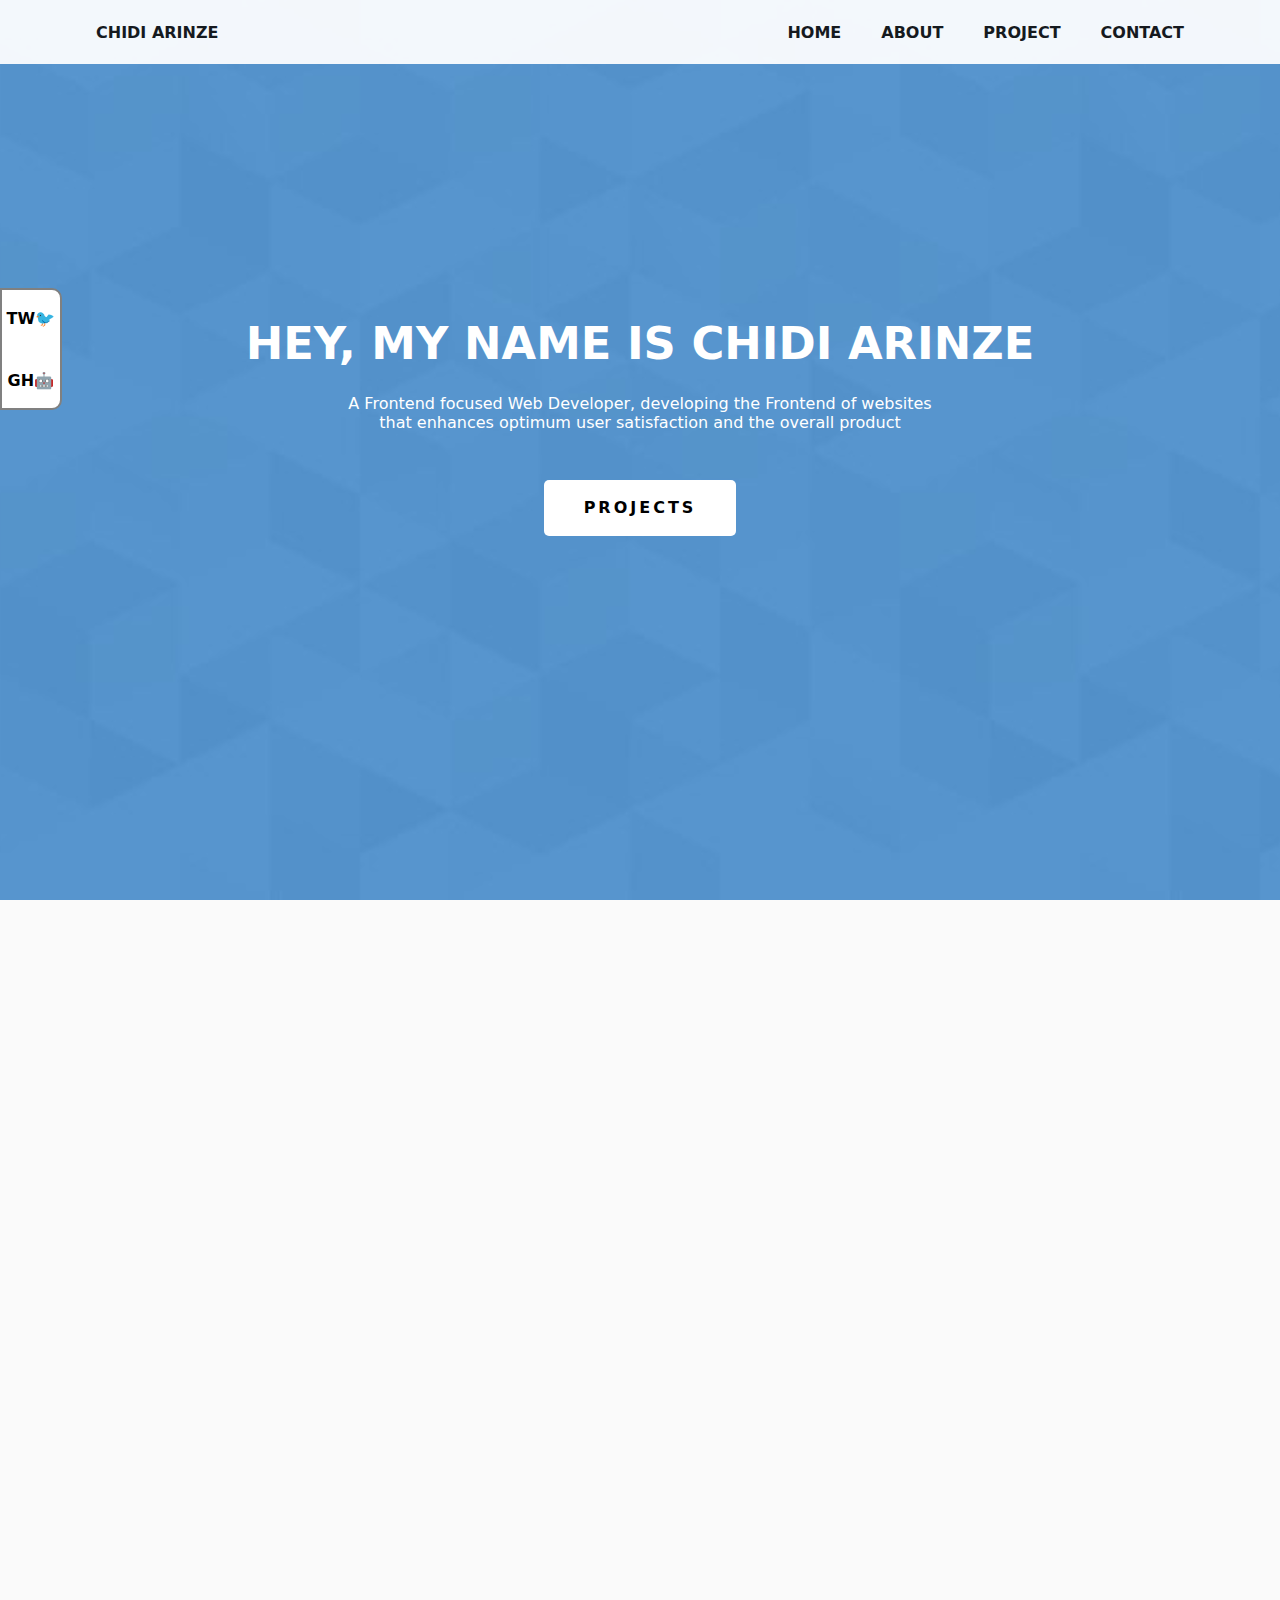
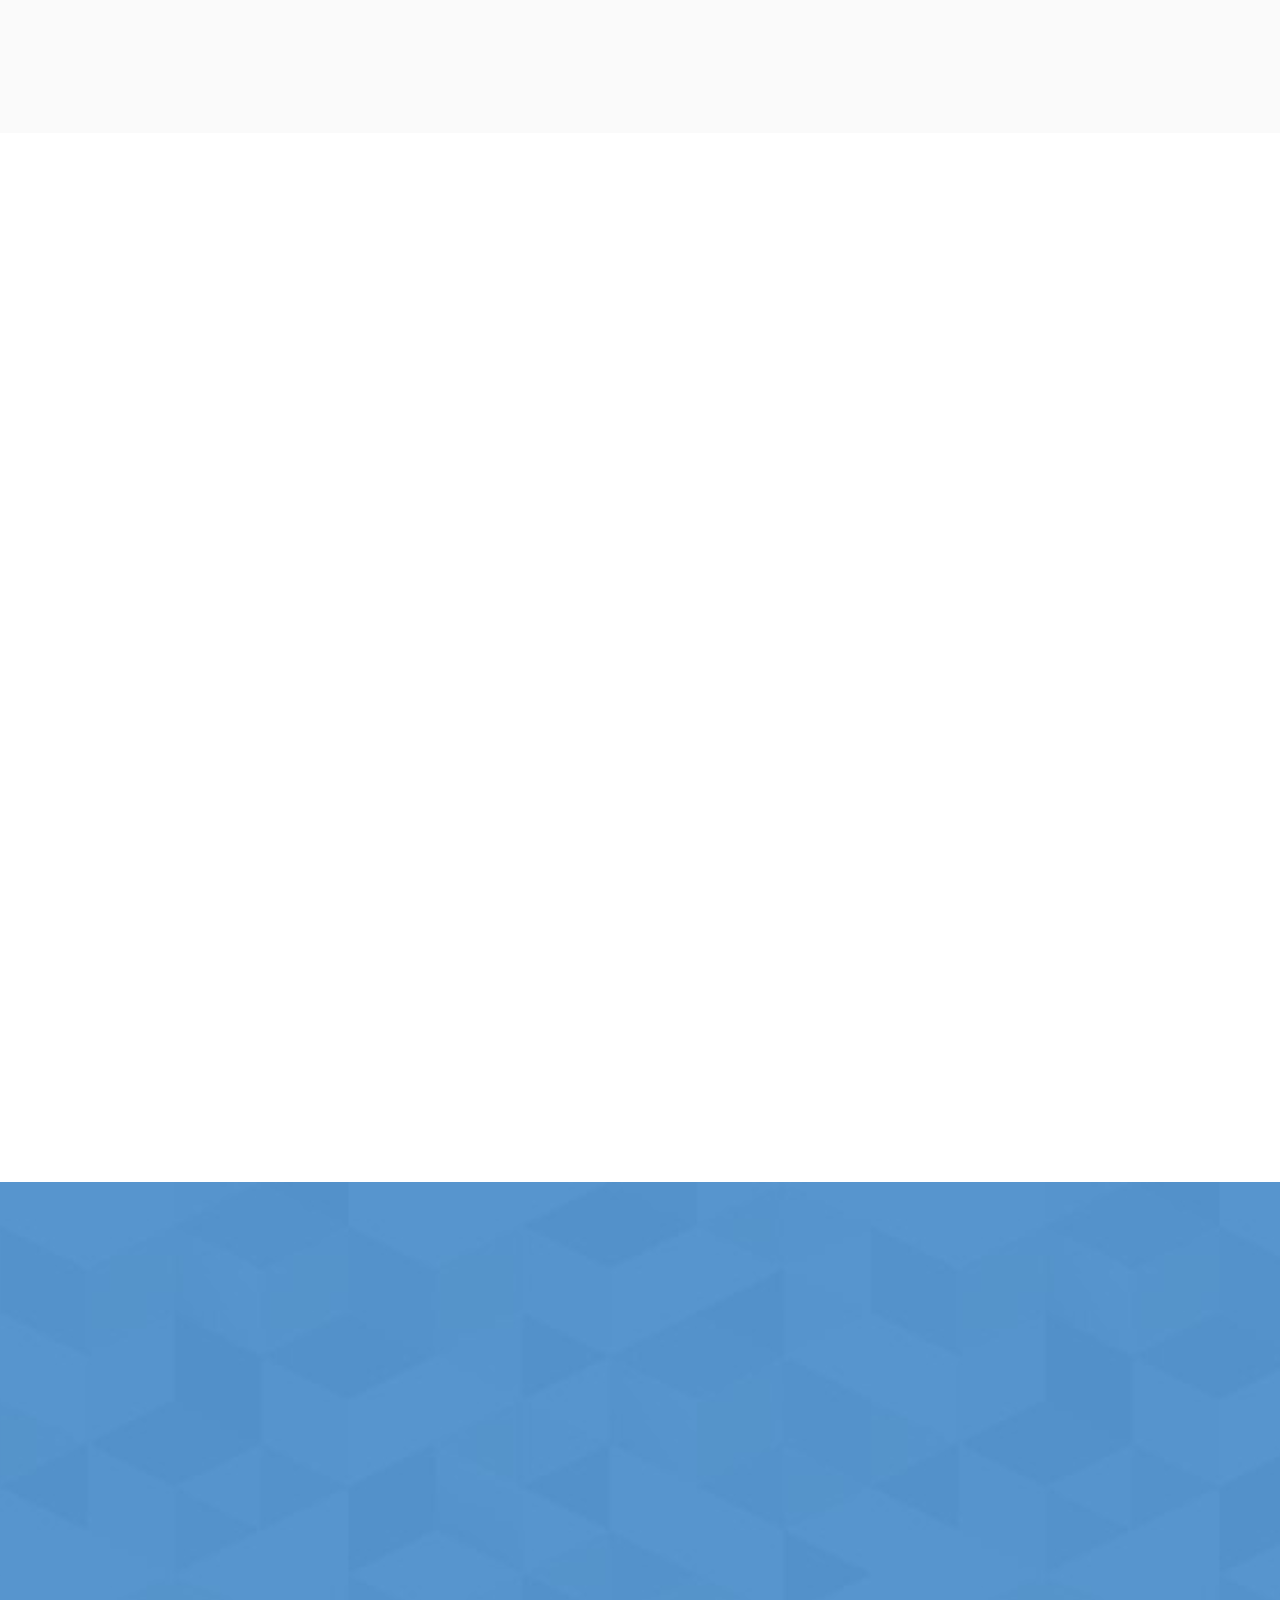
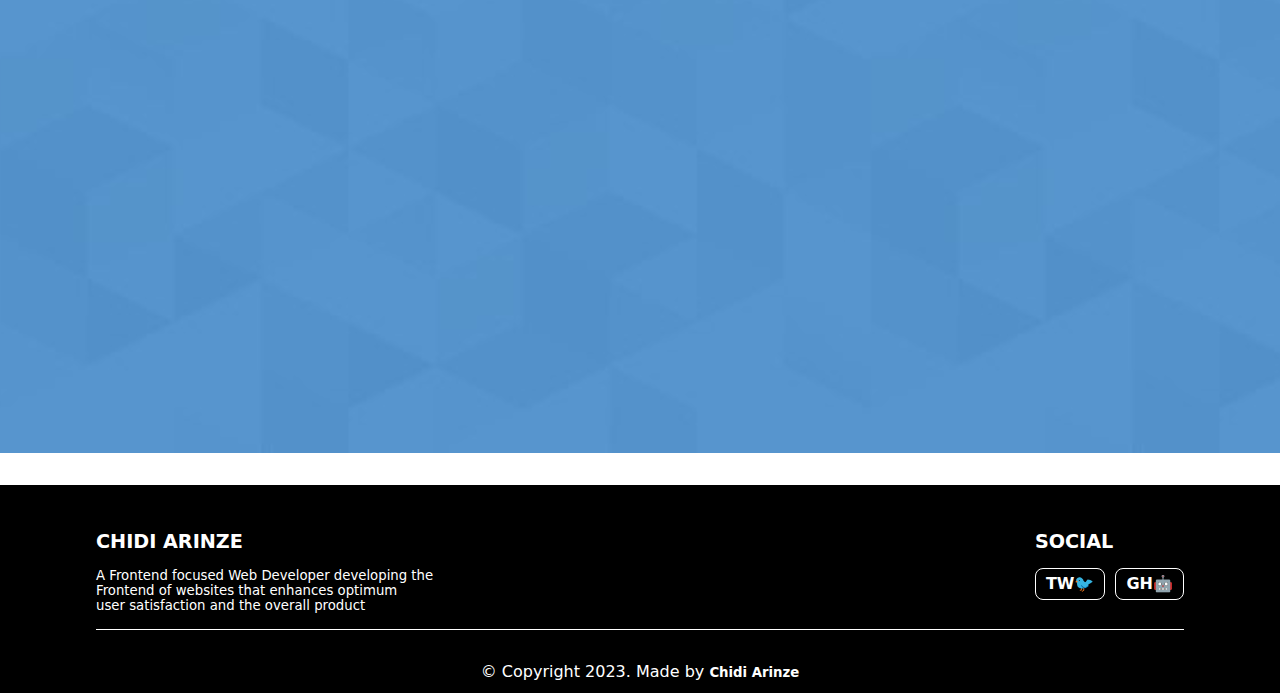
<file: Chidi Arinze/index.html>
<!DOCTYPE html>
<html lang="en">
<head>
    <meta charset="UTF-8">
    <meta http-equiv="X-UA-Compatible" content="IE=edge">
    <meta name="viewport" content="width=device-width, initial-scale=1.0">
    <title>chidi Arinze</title>
    <link rel="stylesheet" href="index.css">
    <link rel="stylesheet" href="mediumDevice.css">
    <link rel="stylesheet" href="effect.css">
</head>
<body>
    <header>
        <div class="headerContainer container">
            
                <div class="nav1">
                    <!-- <div class="header_imageWrapper"><img src="asset/InShot_20230228_123323766.jpg" alt=""></div> -->
                    <div>
                        <a href=""><h4>CHIDI ARINZE</h4></a>
                    </div>
                </div>
                <div class="nav2">
                   <a href="#home"><h4>HOME</h4></a>
                    <a href="#about"><h4>ABOUT</h4></a>
                    <a href="#project"><h4>PROJECT</h4></a>
                    <a href="#contact"><h4>CONTACT</h4></a>

                </div>
                <div class="sdNav">
                    <div></div>
                    <div></div>
                    <div></div>
                </div>
        </div>
    </header>
    <div class="nav3">
        <a class="sda" href="#home"><h4>HOME</h4></a>
         <a class="sda" href="#about"><h4>ABOUT</h4></a>
         <a class="sda" href="#project"><h4>PROJECTS</h4></a>
         <a class="sda" href="#contact"><h4>CONTACT</h4></a>
     </div>
    <section id='home' class="homeSection">
        <div class="container homeWrapper">
            <h1>HEY, MY NAME IS CHIDI ARINZE</h1>
            <h5>A Frontend focused Web Developer, developing the Frontend of websites</h5>
            <h5>that enhances optimum user satisfaction and the overall product</h5>
            <h4 style="background-color: white;color: black;" class="button">PROJECTS</h4>
        </div>           
    </section>
    <section class="socials">
         <div class="socialWrapper">
            <a href=""><i>TW🐦</i></a>
            <a href=""><i>GH🤖</i></a>
         </div>
    </section>
    <section id="about" class="aboutUs">
        <div class="sectionHeader hidden container">
            <h1  class="aboutMe">ABOUT ME</h1>
            <h3>Here you will find more information of</h3>
            <h3>me,what i do,and my current skills mostly</h3> 
            <h3>in terms of programming and tech</h3>
        </div>
        <div class="aboutArticle container">
            <div class="aboutArticle_text hidden2" >
                <h1>Get to know me!</h1>
                <h3>Hi! i'm <span>Chidi Arinze</span> a Junior<span> Frontend Web Developer </span>building the Frontend of websites
                    and web apps leading to user satisfaction and the overall<br> success of the product.
                    Check out some of my<br> work in the <span>Projects</span> section.
                    I also create content<br> relating to <span>web dev</span> so it helps others. <br>
                    I'm open to <span>Job</span> opportunities where i can<br> contribute,learn and grow,
                    If you have a good<br> opportunity that matches my skill and experience,<br> then dont 
                    hesitate to <span>contact</span> me.
                </h3>
                <h4 class="button">CONTACT</h4>
            </div>
            <div class="skills hidden3">
               <div>
                  <h1>My skills</h1>
                  <div class="skillList">
                    <h5 class="aboutBtn">HTML</h5>
                    <h5 class="aboutBtn">CSS</h5>
                    <h5 class="aboutBtn">Javascript</h5>
                    <h5 class="aboutBtn">JSON</h5>
                    <h5 class="aboutBtn">Tailwind CSS</h5>
                    <h5 class="aboutBtn">Github</h5>
                    <h5 class="aboutBtn">Responsive design</h5>
                    <h5 class="aboutBtn">React basics</h5>
                    <h5 class="aboutBtn">Git</h5>
                   </div>
               </div>
              
            </div>
        </div>
    </section>
    <section id="project" class="projectSection">
        <div class="sectionHeader hidden4 container">
            <h1 class="aboutMe">PROJECTS</h1>
            <h3>Here you will find more information of</h3>
            <h3>me,what i do,and my current skills mostly</h3> 
            <h3>in terms of programming and tech</h3>
        </div>
        <div class="portfolio container">
            <!-- <div class="portfolioWrapper hidden5">
                <div class="portfolio_imagewrapper">
                    <img src="asset/img1.png" alt="">
                </div>
                <div class="portfolio_txt">
                    <h1 class="ptitle" style="margin-bottom: 2rem;">Bay</h1>
                    <h3 style="font-weight: normal;color:gray;">This a personal landing page i created<br> for an individual
                        It shows most of their info,recent <br> wins and their socials.
                        It was created with the <br>Frontend skills i know.

                    </h3>
                    <h4 class="button">CASE STUDY</h4>
                </div>
            </div> -->
            <div class="portfolioWrapper hidden6">
                <div class="portfolio_imagewrapper">
                    <img src="asset/img2.png" alt="">
                </div>
                <div  class="portfolio_txt">
                    <h1 class="ptitle" style="margin-bottom: 2rem;">Qrim</h1>
                    <h3 style="font-weight: normal;color:gray;">This a  landing page for an organisation. <br>
                        navigation shows most of all you need <br> about them
                        it contains a contact form <br> which gets and relay information to the company
                    </h3>
                    <h4 class="button">CASE STUDY</h4>
                </div>
            </div>
            <div class="portfolioWrapper hidden7">
                <div class="portfolio_imagewrapper">
                    <img src="asset/img1.png" alt="">
                </div>
                <div  class="portfolio_txt">
                    <h1 class="ptitle" style="margin-bottom: 2rem;">Bay</h1>
                    <h3 style="font-weight: normal;color:gray;">This a personal landing page i created<br> for an individual
                        It shows most of their info,recent <br> wins and their socials.
                        It was created with the <br>Frontend skills i know.

                    </h3>
                    <h4 class="button">CASE STUDY</h4>
                </div>
            </div>
    
        </div>
    </section>
    <section id="contact" class="contactUs">
        <div  class="sectionHeader hidden8 container">
            <h1 style="color:white" class="aboutMe"> CONTACT US</h1>
            <h3 style="color:white">Feel free to Contact me by submitting the</h3>
            <h3 style="color:white">form below and i will get back to you as</h3> 
            <h3 style="color:white">soon as possible</h3>
        </div>
        <div class="formWrapper hidden9 container">
            <form action="">
                <label for="Name">Name</label><br>
                <input type="text" placeholder="Enter Your Name"><br><br>
                <label for="email">Email</label><br>
                <input type="email" placeholder="Enter Your Email"><br><br>
                <label  for="message">Message</label><br>
                <textarea  name="textarea" id="" cols="60" rows="10"></textarea><br>
                <button class="button button2" type="submit">SUBMIT</button>
            </form>
        </div>
    </section>
    <footer>
        <div class="footerWrapper container">
            <div>
                <h1>CHIDI ARINZE</h1>
                <h5>A Frontend focused Web Developer developing the <br> Frontend of websites
                that enhances optimum <br> user satisfaction and the overall product</h5>
            </div>
            <div>
                <h1>SOCIAL</h1>
                <div class="socialIcon">
                   <a href=""><i>TW🐦</i></a> 
                   <a href=""><i>GH🤖</i></a> 
                </div>
            </div>
        </div>
        <div class="copyright">
            <span>&copy Copyright 2023.</span> <span>Made by <a href=""><h5>Chidi Arinze</h5></a></span>
        </div>
    </footer>
    
</body>
<script src="observe1.js"></script>
</html>
</file>
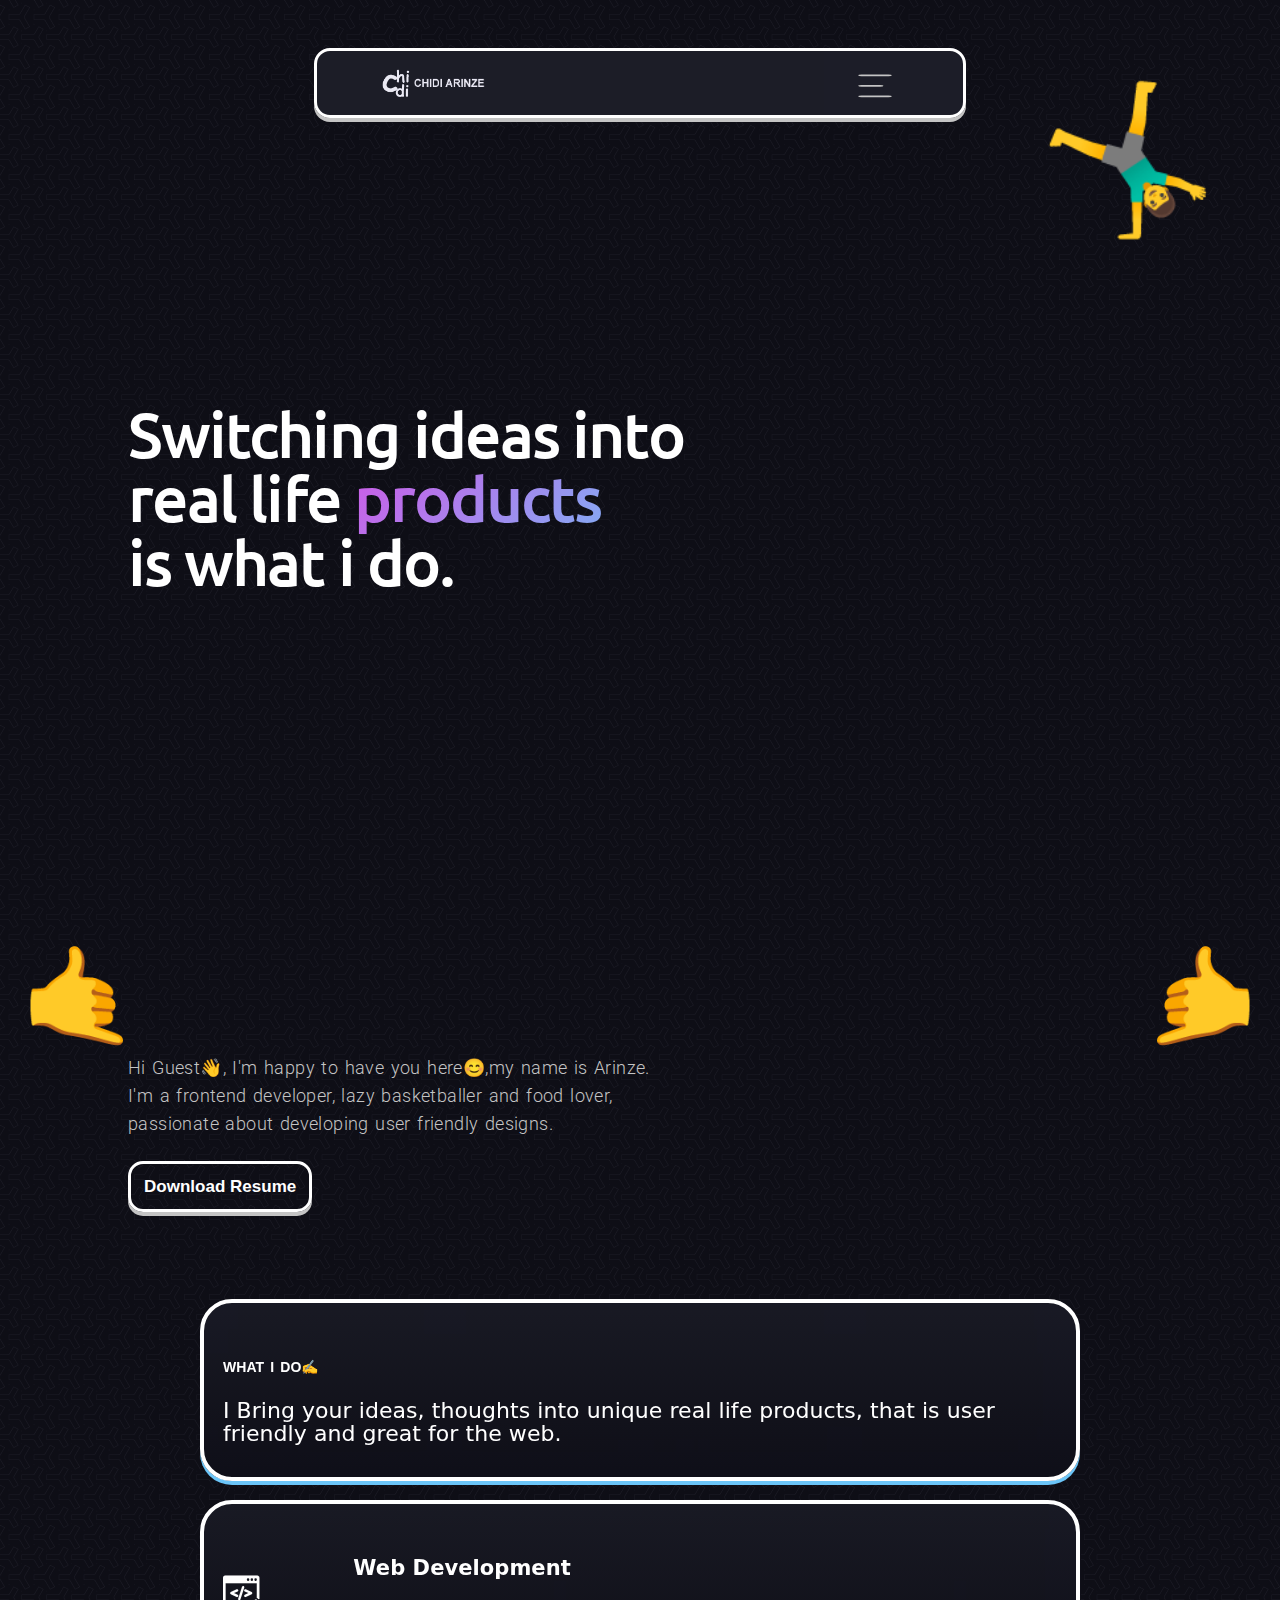
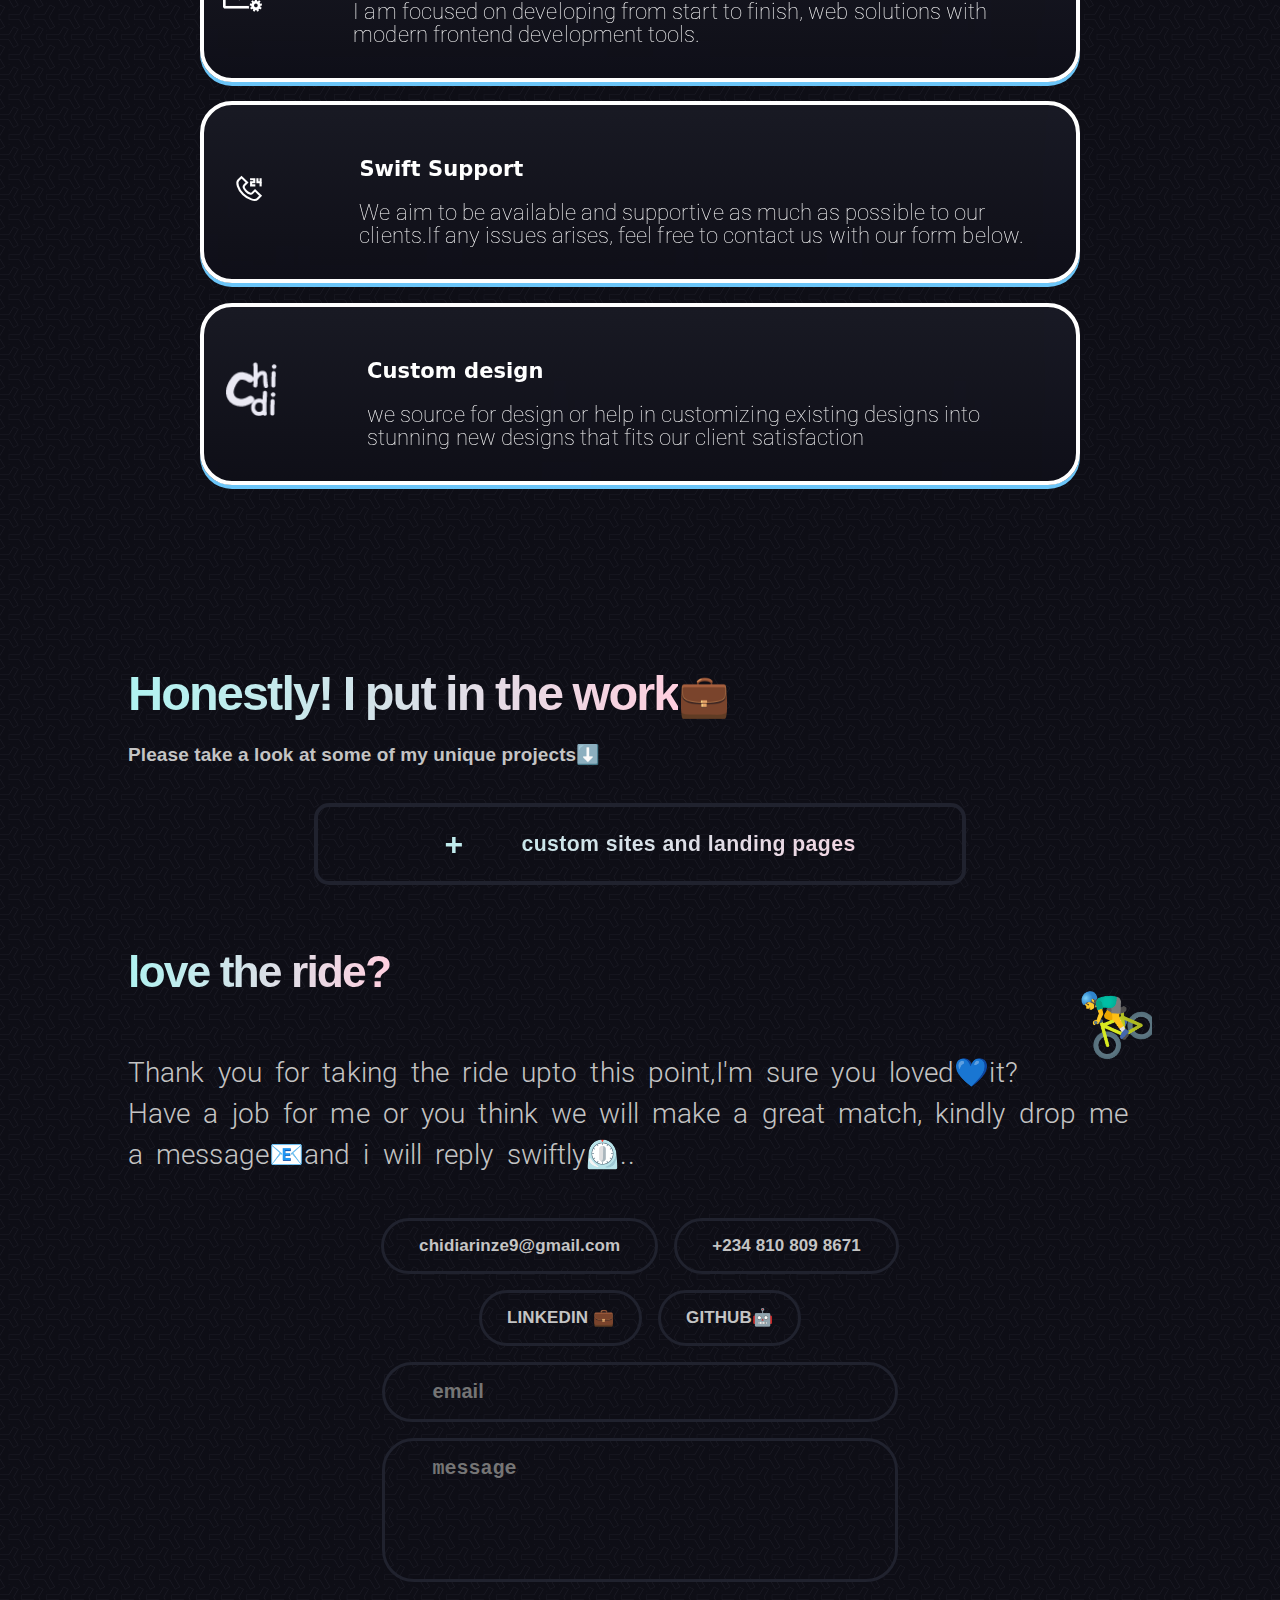
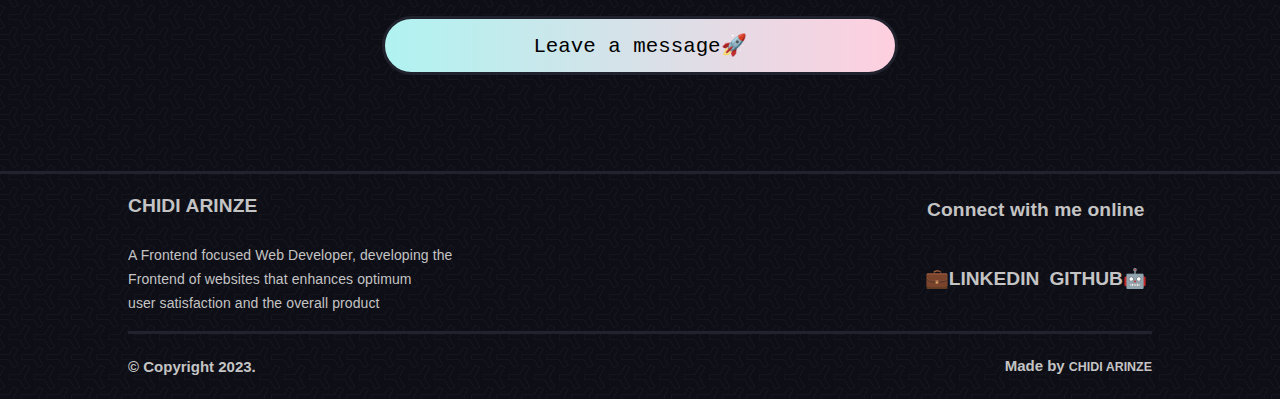
<file: chidi arinze2/index.html>
<!DOCTYPE html>
<html lang="en">
<head>
    <meta charset="UTF-8">
    <meta http-equiv="X-UA-Compatible" content="IE=edge">
    <meta name="viewport" content="width=device-width, initial-scale=1.0">
    <title>Chidi Arinze 🚀- Frontend developer </title>
    <link rel="stylesheet" href="index.css">
    <link rel="shortcut icon" href="/asset/logo4.png" type="image/x-icon">
</head>
<body class="body" lightMode = "true">
    <div class="bodyWrapper">
        <header>
            <div class="hero_header flex_r">
                <div class="flex_r imagewrapper_h">
                    <img class="img_header" src="logo3.png" alt="">
                    <span style="display: flex;"><img class="img_header2" src="logo2.png" alt="">
                    </span>
                </div>
              
                <div isClicked="false" style="object-fit: cover;" class=" hamburger">
                    <button aria-expanded="false" style="width:3rem; height:''; border:none; padding:3px ;margin-top:0; height:2.8rem; background: transparent; border-radius: 10px; outline: transparent;" class="bHamburger" >
                        <svg fill="white" viewBox="0 0 100 100">
                            <rect class="rect rect1" width="80" x="10" height="4" y="25" rx="8">
                            </rect>
                            <rect  class="rect rect2" width="60" x="10" height="4" y="50" rx="8">
                            </rect>
                            <rect  class="rect rect3" width="80" x="10" height="4" y="75" rx="8">
                            </rect>
                        </svg>
                    </button>
                </div>
            </div>
        </header>
        <section data-visible ="false" class="flex_c smallNav">
            <div class="container smallNav_container">
               
                <!-- ============================ small nav ========== -->
                <div class="smallNav__txt flex_r">
                    <div >
                        <h1>CHIDI ARINZE</h1>
                        <h5>A Frontend focused Web Developer developing the <br> Frontend of websites
                        that enhances optimum <br> user satisfaction and the overall product</h5>
                    </div>
                    <div style='align-items:flex-start' class="sd_socialwrap flex_c">
                        <h1>Connect with me online 🖱️</h1>
                        <div class="socialIcon" style='width:auto;' flex_r>
    
                            <a href="https://www.linkedin.com/in/chidi-arinze-b6a6131aa/" target="_blank"><span>LI 💼</span></a>
                        <a  href="https://github.com/Akpi1/" target="_blank"><span>GH 🤖</span></a>  
                        </div>
                    </div>
                </div>
                <div class="featuredProjects flex_r">
                    <div class="featuredP_ container flex_c">
                        <h4>
                            FEATURED PROJECTS
                        </h4>
                        <div class="flex_r smallimage_wrapper">
                            <div class="featuredCard">
                                <img src="asset/mrBayoAvi.jpg" alt="mrBayoAvi" srcset="">
                                <a href="https://mrbayo1.netlify.app" target="_blank"><h5 class="featuredHover">Mr Bayo</h5></a>
                            </div>
                            <div class="featuredCard">
                                <img src="asset/portfolioAvi.jpg" alt="portfolioAvi">
                                <a href="https://chidi-version1.vercel.app/" target="_blank"><h5 class="featuredHover">Portfolio website</h5></a>
                            </div>
                            <div class="featuredCard">
                                <img src="asset/startupAvi.jpg" alt="startupAvi">
                                <a href="https://qrim-startup.vercel.app/" target="_blank"><h5 class="featuredHover">Qrim startup</h5></a>
                            </div>
                        </div>
                    </div
                    >
                </div>
            </div>
        </section>
    
    
    
    
    <!-- =============================================================================     -->
        <section id="home" class="flex_c background1 homeSection">
            <div class="flex_c container homesection_wrapper">
                <div class="homeSection_span">
                    <span>Switching ideas into</span> <br><span> 
                         real life</span> <span class="products"> products </span><br>
                      <span>is what i do.</span>
                </div>
            </div>
            <div class="flipping_man">🤸‍♂️ </div>
          
            
    
        </section>
        <section style="padding-top:4rem" id="#about" class="aboutMe flex_c">
            <div class="flex_r project_social">
                <div class="flipping_hand">
                    🤙  
                </div>
                
                <div class=" social_p flex_r">
                    🤙
                </div>
          </div>
          <div class="container hidden1 project_txt1">
            <p >
                Hi Guest👋, I'm happy to have you here😊,my name is Arinze. <br>
                I'm a frontend developer, lazy basketballer and food lover, <br>
                passionate about developing user friendly designs. 
            </p>
            <a class='cv' href="asset/Chidi Arinze cv.pdf" download>Download Resume</a>
          </div>
          <div class="skillSet  flex_c">
               <div class="container  flex_c">
                    <div class="skillIntro hidden1  flex_c">
                        <h5>WHAT I DO✍️</h5>
                        <p>
                        I Bring your ideas, thoughts into unique real life products, that is user friendly
                        and great for the web.
                        </p>
                    </div>
                    <div class="skillWrapper  hidden1 flex_r">
                        <div style='width:6rem;' class="skillImg"><img style='width:86%;' src="asset/web-development-svgrepo-com.svg" alt=""></div>
                        <div class="skillWrapper_Txt flex_c">
                            <h2>Web Development</h2>
                            <div class="skillTxt">
                                <h5>I am focused on developing from start to finish, web solutions
                                    with modern frontend development tools.
                                </h5>
                            </div>
                        </div>
                    </div>
                    <div class="skillWrapper  hidden1 flex_r">
                        <div class="skillImg"><img src="asset/customer-service-svgrepo-com (2).svg" alt=""></div>
                        <div class="skillWrapper_Txt flex_c">
                            <h2>Swift Support</h2>
                            <div class="skillTxt">
                                <h5>We aim to be available and supportive as much as possible to
                                    our clients.If any issues arises, feel free to contact us with our form 
                                    below.
                                </h5>
                            </div>
                        </div>
                    </div>
                    
                    <div class="skillWrapper  hidden1  flex_r">
                        <div class="skillImg"><img src="logo3.png" alt=""></div>
                        <div class="skillWrapper_Txt flex_c">
                            <h2>Custom design</h2>
                            <div class="skillTxt">
                                <h5>we source for design or help in customizing existing designs into stunning 
                                    new designs that fits our client satisfaction
                                </h5>
                            </div>
                        </div>
                    </div>
               </div>
    
          </div>
        </section>
        <section id="projects"  class="flex_c projectIntro">
    
          <div  class="container hidden1 flex_c project_txt3">
            <span><h3>Honestly! I put in the work  </h3>💼</span>
            <h5>Please take a look at some of my unique projects⬇️</h5>
          </div>
          <div style="width:100vw" class="flex_c">
                <div class="flex_r toggleProject">
                    <span class="plus">+</span>
                    <span class="minus">-</span>
                    <h5>custom sites and landing pages</h5>
                </div>
                <!-- <h5 class="container toggleProject"><span class="plus">+</span> <span  class='minus'>-</span> Landing and custom pages</h5> -->
    
                <div class="landing_customWrapper" style="width:100vw">
                    <div class="project_card    flex_r">
                        <div class="project_cardLeft">
                            <h4>VANILLA JS, CSS, HTML, FORMSPREE</h4>
                        </div>
                        <div class="project_cardMiddle middle1">
                            <img loading="lazy" src="asset/mrBayoAvi.jpg" alt="bayo" srcset="">
                            <h5 class="middleHover">Mr Bayo</h5>
                        </div>
                        <div class="project_cardRight flex_c">
                            <h2>Mr Bayo</h2>
                            <div class="project_link">
                                <a href="https://mrbayo1.netlify.app" target="_blank">LIVE DEMO</a>
                            </div>
                            <div class="sociaWrapper socials flex_r">
                               <div class="socialWrapper">
                                <span>CASE STUDY</span>
                               </div>
                            </div>
                        </div>
                  </div>
                  <div class="project_card hidden1  flex_r">
                    <div class="project_cardLeft">
                        <h4>VANILLA JS, CSS, HTML, FORMSPREE</h4>
                    </div>
                    <div class="project_cardMiddle m2">
                        <img  loading="lazy" src="asset/startupAvi.jpg" alt="bayo" srcset="">
                        <h5 class="middleHover">Qrim startup</h5>
                    </div>
                    <div class="project_cardRight flex_c">
                        <h2>Qrim startup</h2>
                        <div class="project_link">
                            <a href="https://qrim-startup.vercel.app/" target="_blank">LIVE DEMO</a>
                        </div>
                        <div class="socials flex_r">
                            <div class="socialWrapper">
                                <a href="/startup_casetudy.html" target="_blank"><span>CASE STUDY</span></a>
                               </div>
                        </div>
                    </div>
                    
                 </div>
                 <div class="project_card hidden1  flex_r">
                    <div class="project_cardLeft">
                        <h4>VANILLA JS, CSS, HTML, FORMSPREE</h4>
                    </div>
                    <div class="project_cardMiddle m3">
                        <img  loading="lazy" src="asset/portfolioAvi.jpg" alt="bayo" srcset="">
                        <h5 class="middleHover">Portfolio website</h5>
                    </div>
                    <div class="project_cardRight flex_c">
                        <h2>Portfolio website</h2>
                        <div class="project_link">
                            <a href="https://chidi-version1.vercel.app/" target="_blank">LIVE DEMO</a>
                        </div>
                        <div class="socials flex_r">
                            <div class="socialWrapper">
                                <span>CASE STUDY</span>
                               </div>
                        </div>
                    </div>
                 </div>  
        
              </div>
                </div>
                
        </section>
       
        <section id="contact"  class="flex_c">
            <div style="align-items:flex-start" class="container flex_c">
                <div class="contactParagraph ">
                    <span><h3>love the ride?</h3></span>
                    <p>Thank you for taking the ride upto this point,I'm sure you loved💙it? <br>
                        Have a job for me or  you think we will make
                         a great match, kindly drop me a message📧and i will reply swiftly⏲️..
                        
                    </p>
                    <div class="traffic">🚴‍♂️</div>
                </div>
                <div class="contactDetails flex_c">
                    <div class="flex_r contactTop">
                      <span>chidiarinze9@gmail.com</span> 
                      <span>+234 810 809 8671</span>
                    </div>
                    <div class="contactIcon flex_r">
                        <a href="https://www.linkedin.com/in/chidi-arinze-b6a6131aa/" target="_blank"><span>LINKEDIN 💼</span></a>
                        <a href="https://github.com/Akpi1/" target="_blank"><span>GITHUB🤖</span></a>
                    </div>
                    
                    
                </div>
                
                <form class="flex_c" action="https://formspree.io/f/xqkolqkp" method="POST">
                    <div class="flex_c" >
                        <input class="input" placeholder="email" type="email" name="" id="">
                        <textarea name="messsage" placeholder="message" class="textarea input" cols="30" rows="20"></textarea>
                    </div>
                    <div class="button_wrap flex_c">
                        <button type="submit">Leave a message🚀</button>
                    </div>
                </form>
            </div>
        
        </section>
        <footer class="flex_c">
            <div class="footerWrapper flex_r container">
                <div >
                    <h1>CHIDI ARINZE</h1>
                    <h5>A Frontend focused Web Developer, developing the <br> Frontend of websites
                    that enhances optimum <br> user satisfaction and the overall product</h5>
                </div>
                <div style='align-items:center' class="connect flex_c">
                    <h1>Connect with me online</h1>
                    <div class="socialIcon flex_r">
                        <a href="https://www.linkedin.com/in/chidi-arinze-b6a6131aa/" target="_blank"><span>💼LINKEDIN</span></a>
                        <a href="https://github.com/Akpi1/" target="_blank"><span>GITHUB🤖</span></a>  
                    </div>
                </div>
            </div>
            <div class="copyright container flex_r">
                <span>&copy Copyright 2023.</span> 
                <span>Made by <a href=""><h5>CHIDI ARINZE</h5></a></span>
            </div>
        </footer>
    </div>
    <script type="text/javascript" src="index.js"></script>
</body>
</html>
</file>
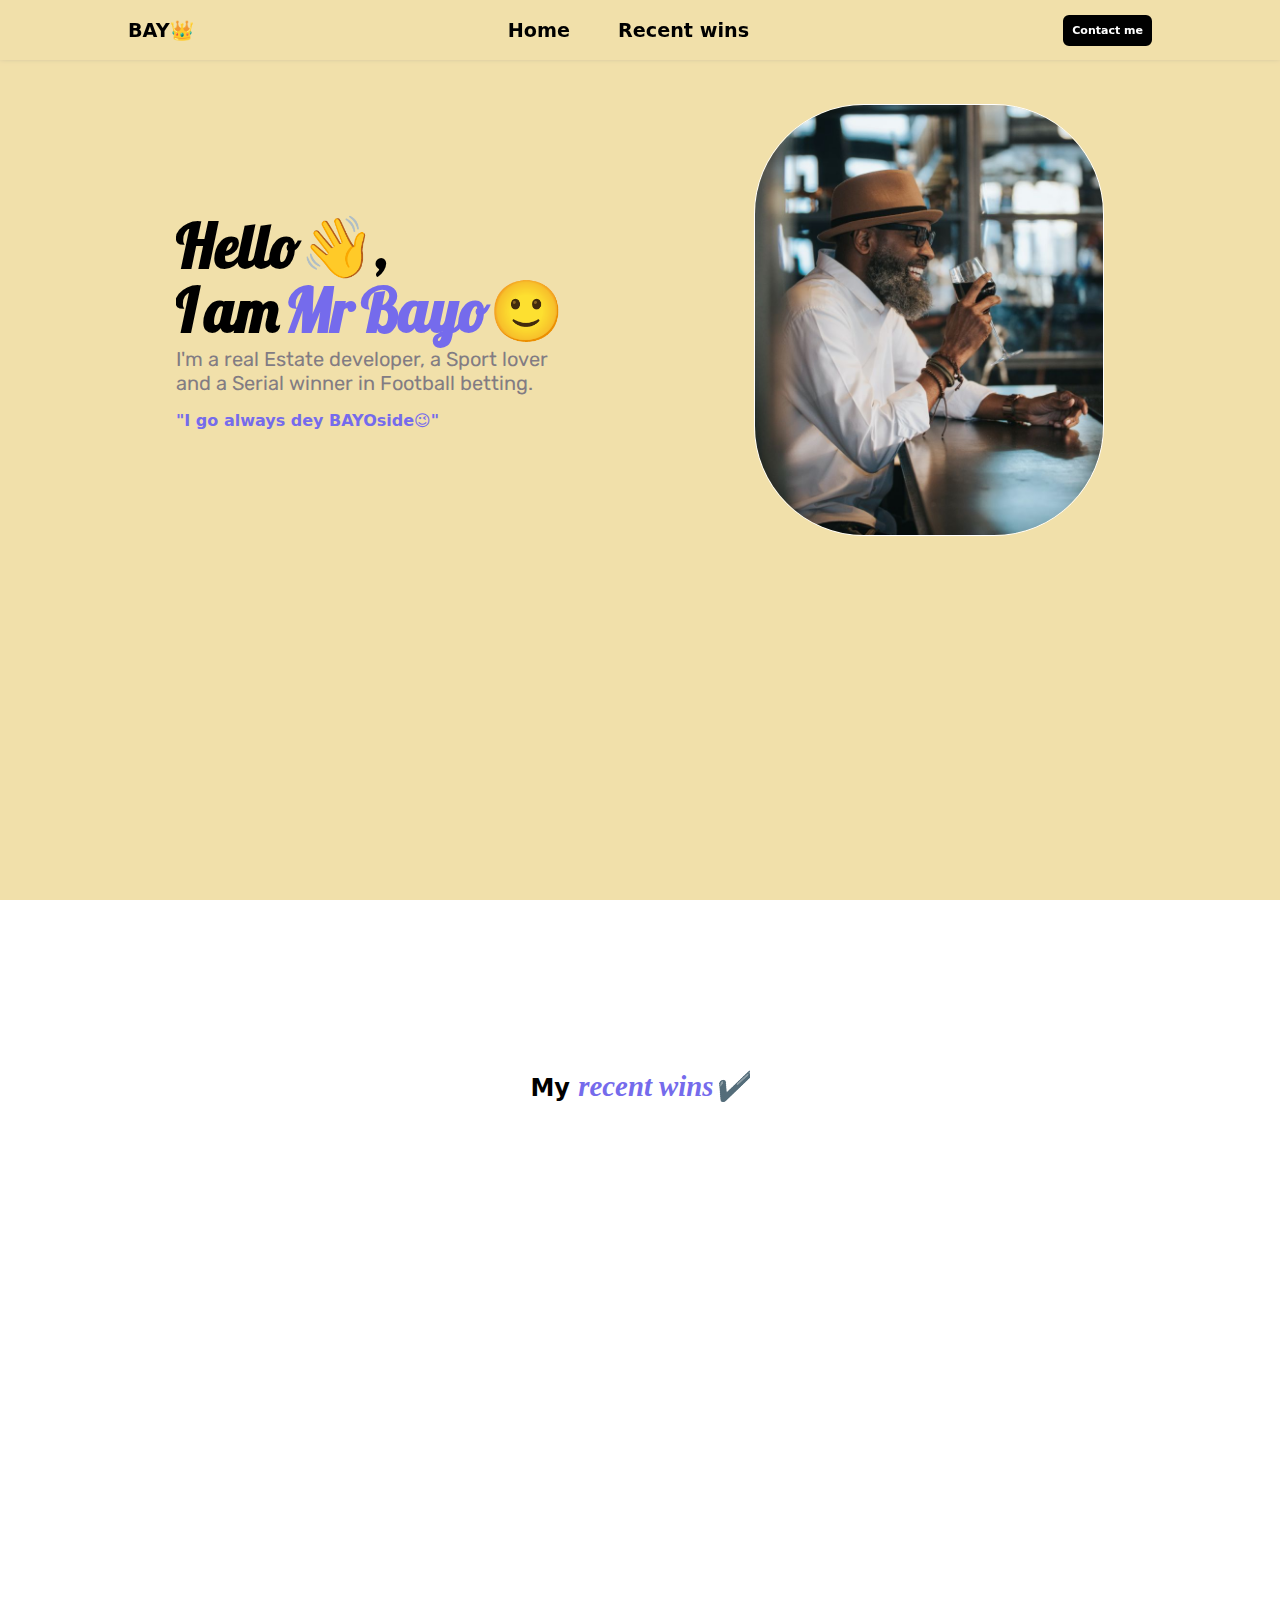
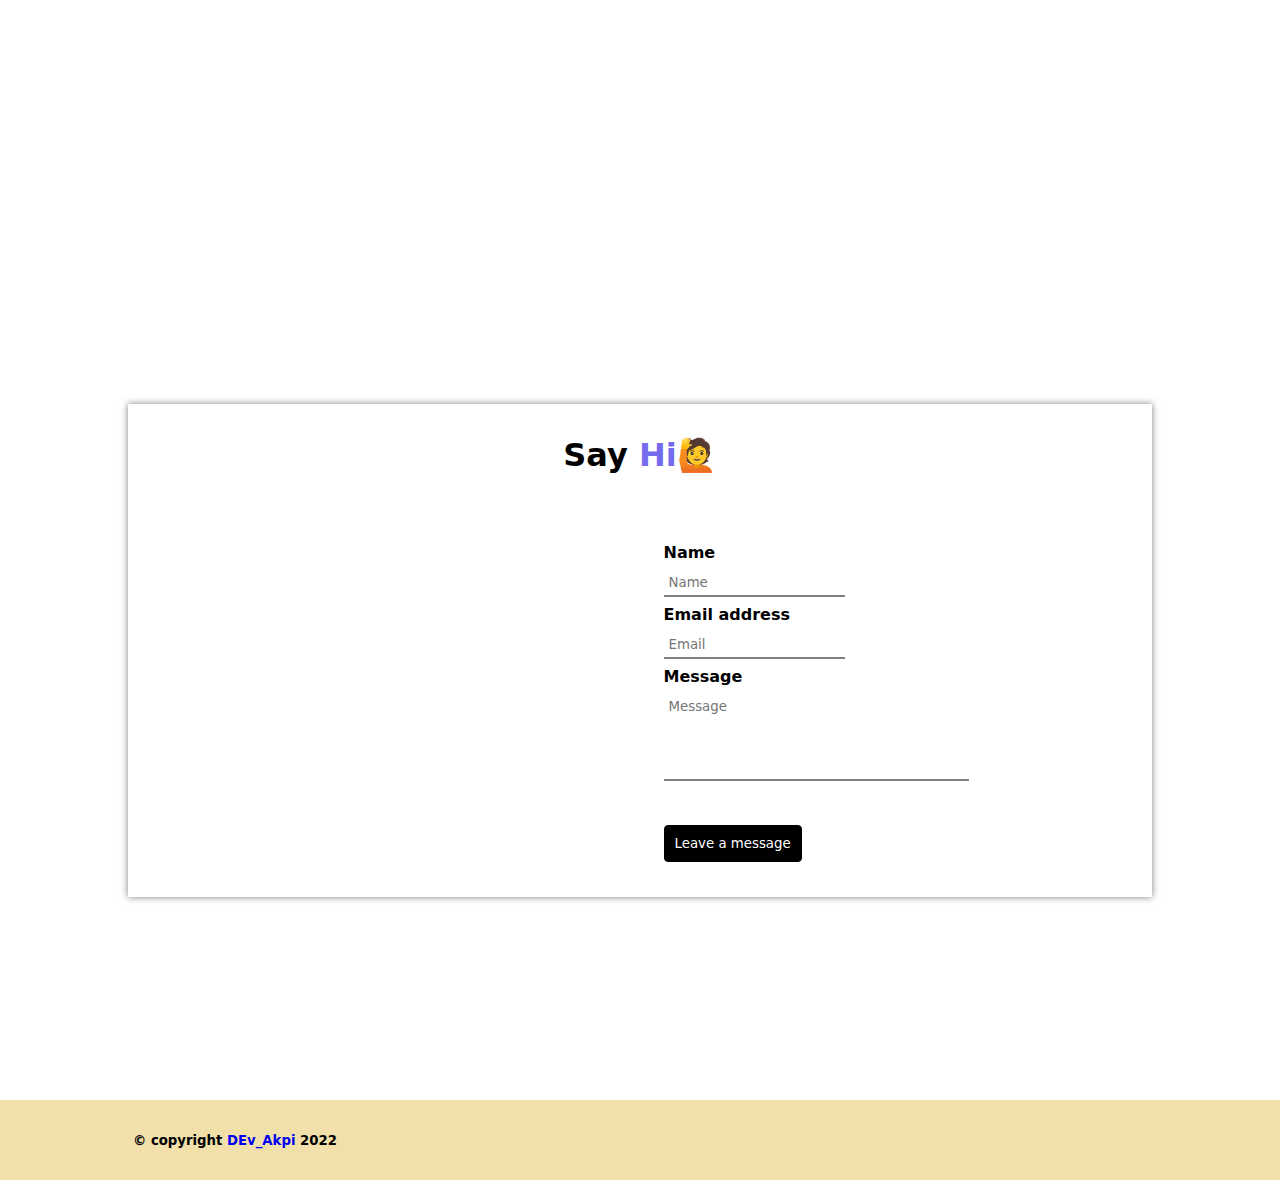
<file: mbh/index.html>
<!DOCTYPE html>
<html lang="en">
<head>
    <meta charset="UTF-8">
    <meta http-equiv="X-UA-Compatible" content="IE=edge">
    <meta name="viewport" content="width=device-width, initial-scale=1.0">
    <title>Mr Bayo🙂</title>
    <link rel="stylesheet" href="index.css">
    <link rel="stylesheet" href="trans.css">
    <link rel="stylesheet" href="animations.css">
    <!-- CSS only -->
    <link rel="stylesheet" href="https://cdn.jsdelivr.net/npm/bootstrap-icons@1.9.1/font/bootstrap-icons.css" integrity="sha384-xeJqLiuOvjUBq3iGOjvSQSIlwrpqjSHXpduPd6rQpuiM3f5/ijby8pCsnbu5S81n" crossorigin="anonymous">
    
</head>
<body>
<header>
    <div class="container container-header">
        <nav>
            <div>
                <h3 class="logo"><a href="#intro-section">BAY👑</a></h3>
            </div>
            <div class="bigNav">
                <div class="m-nav">
                    <a href="#intro-section">Home</a>
                    <a href="#boom-section">Recent wins</a>
                
                </div>
            
            </div>
            <a class='nav-btn' href="#contactMe">Contact me</a>
        </nav>

            <div class="hamburger">
                <i class="open-btn bi bi-list"></i>
                <i class="close-btn bi bi-list"></i>
            </div>
        
    </div>

</header>

    <div class="sdNav">
        <a href="#intro-section" class="click">Home</a>
        <a href="#boom-section" class="click">Recent wins</a>
        <a class='navBtn click' href="#contactMe" >Contact me</a>
    </div> 

<!--          END OF HEADER SECTION -->

<section id="intro-section" class="intro-section">
    <div class="container intro-container">
        <div class="intro-card ">

            <h1>Hello👋, <br>I am <i>Mr Bayo🙂</i>
            </h1>

            <h3>I'm a real Estate developer, a  Sport lover <br>
                and a Serial winner in Football betting.
             
            </h3>
            <h4>"I go always dey BAYOside😉"</h4>
            <div class="socials">

            </div>
        </div>
        <div class="intro-image">
            <img src="asset/mrBayoAvi.jpg" alt="">
        </div>

    </div>
</section>


<section id="boom-section"  class="boom ">
    <div class="container  boomcontainer">    
        <h2 id="booooom">My <i class="color">recent wins✔️</i></h2>
        <div class="boom-wrapper">
            <div class="hidden">
                <div  class="boom1">
                    <img src="asset/GAME6.jpg" alt="">
                    <div><h3>view ticket</h3></div>
               </div>
           
            </div>
                
            <div class="boom2 hidden2">
                <div class="boom2-wrapper boom3 ">
                    <img src="asset/game 2.jpg " alt=""> 
                    <div ><h3>view ticket</h3></div>
                </div>
                <div class="boom2-wrapper boom4">
                    <img src="asset/game4.jpg" alt="">
                    <div><h3>view ticket</h3></div>
                </div>
            </div>
               
        </div>
    </div>
</section>

    
        
             

   
  

<section id="contactMe" class="contact-me">
    <div class="container contact-wrapper">
        <h1>Say <span>Hi🙋</span></h1>
        <div class='contact-card'>
            
                <div class="left-contact ">
                    <div class="contactImage hidden3">
                         <img src="asset/IMG_6767.JPG" alt="">
                     
                    </div>
                </div>
        
            <div class="right-contact hidden4">
                <form action="">
                    <label for="Name">Name</label><br>
                    <input required placeholder="Name" type="text" id="Name"><br>
                    <label for="email">Email address</label><br>
                    <input required type="email" id="email" placeholder="Email"><br>
                    <label for="textarea">Message</label><br>
                    <textarea required placeholder="Message" name="say hi" id="textarea" cols="40" rows="5"></textarea><br>
                    <button action="post" type="submit">Leave a message</button>

                </form>

            </div>
         
        </div>

    </div>
</section>
<footer classs="footer">
    <div class="container footer-container">
        <div class="footer-wrapper">
                <div>
                    <h5>&copy copyright <a target='_blank' href="https://twitter.com/DEv_Akpi?s=20&t=vIEpnHgM1UtD_zK8qRuyfw">DEv_Akpi</a> 2022</h5>
                </div>
                <div class="footer socials">
                    <a href=""><i class="bi bi-facebook"></i></a>
                    <a href=""><i class="bi bi-telegram"></i></a>
                    <a target='_blank' href="https://twitter.com/mrbayoa1?s=20&t=NaxgqgApvTlooNQDW4d1wQ"><i class="bi bi-twitter"></i></a>
                    
                    
                    
                </div>

            </div>
        </div>
    </div>
    
</footer>






	 <script src="observe.js"></script>
    <script src="index.js"></script> 
</body>
</html>
</file>
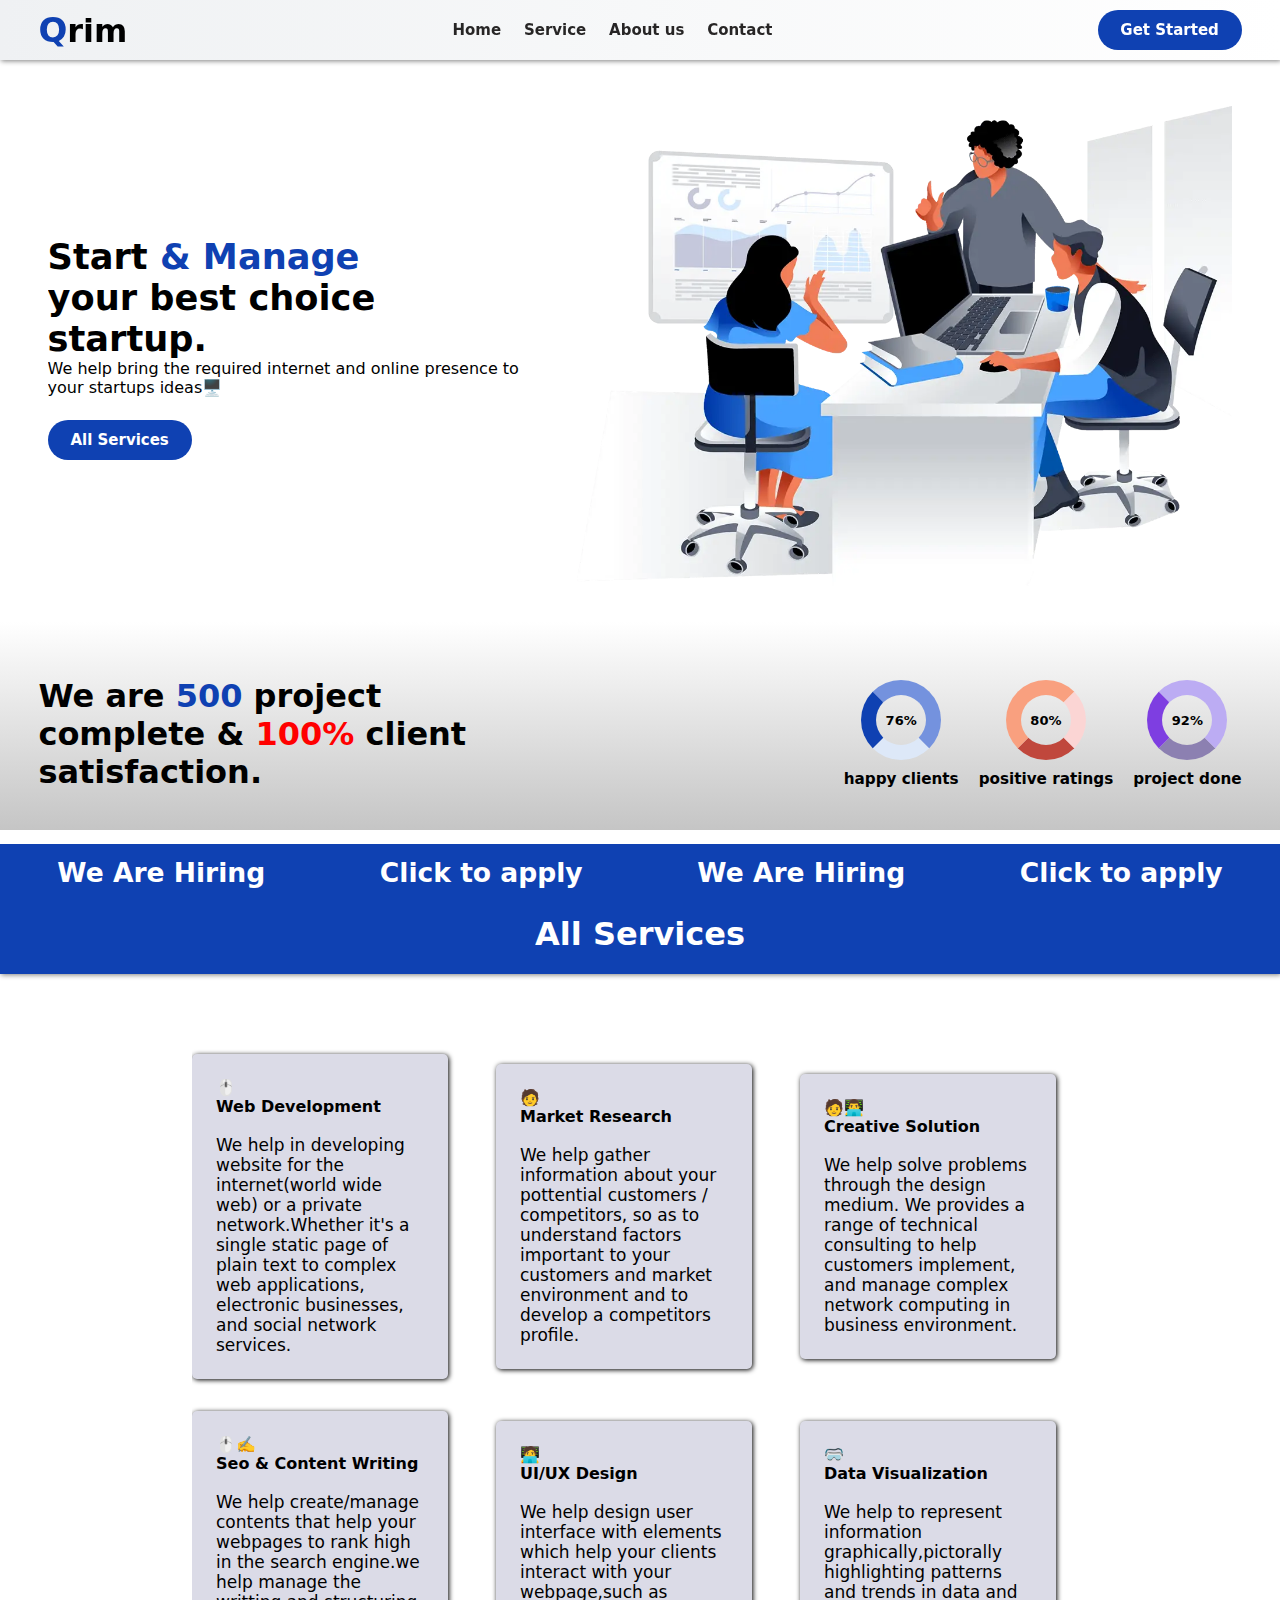
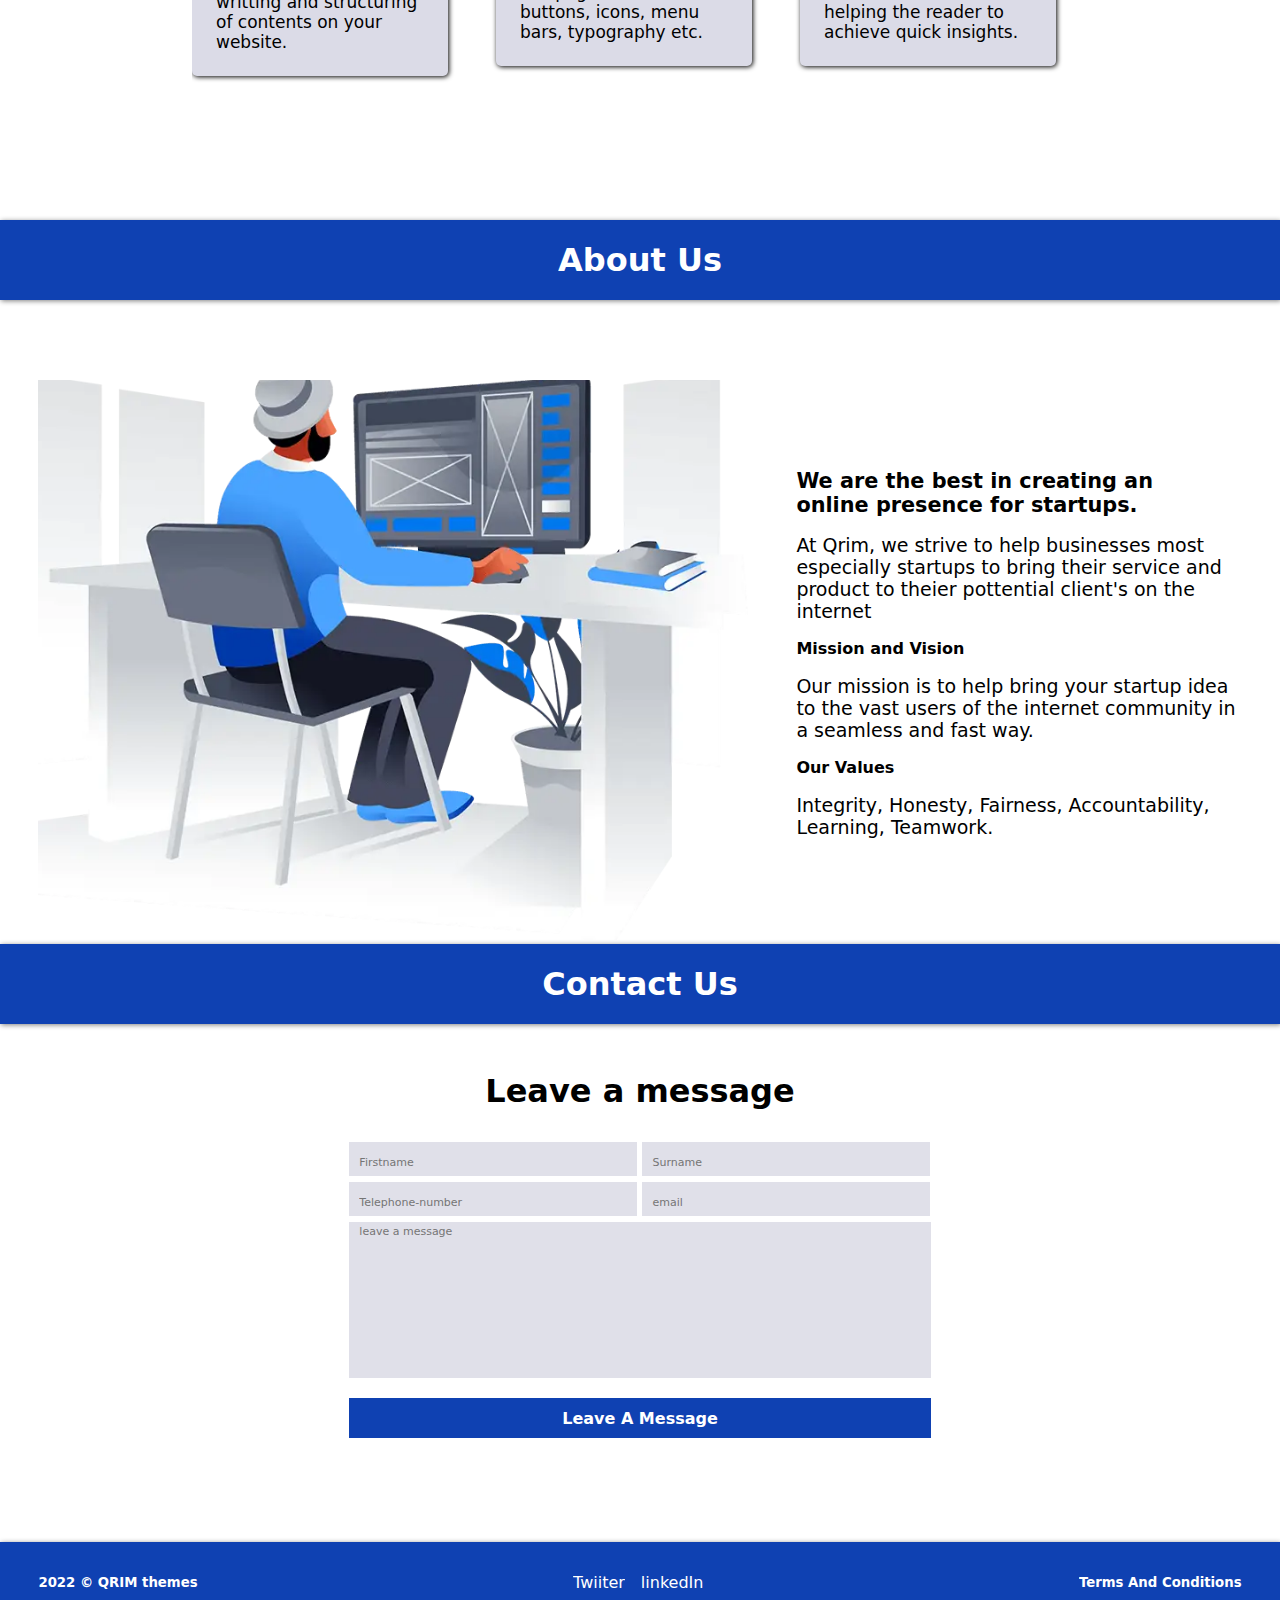
<file: staffing website/index.html>
<!DOCTYPE html>
<html lang="en">
<head>
    <meta charset="UTF-8">
    <meta http-equiv="X-UA-Compatible" content="IE=edge">
    <meta name="viewport" content="width=device-width, initial-scale=1.0">
    <title>Qrim</title>
    <link rel="stylesheet" href="index.css">
    <link rel="stylesheet" href="effects.css">
    <link rel="stylesheet" href="responsiveContainer.css">
    <link rel="stylesheet" href="https://cdn.jsdelivr.net/npm/bootstrap-icons@1.9.1/font/bootstrap-icons.css" integrity="sha384-xeJqLiuOvjUBq3iGOjvSQSIlwrpqjSHXpduPd6rQpuiM3f5/ijby8pCsnbu5S81n" crossorigin="anonymous">
    <link rel="preconnect" href="https://fonts.googleapis.com">
    <link rel="preconnect" href="https://fonts.gstatic.com" crossorigin>
    <link href="https://fonts.googleapis.com/css2?family=Lobster&display=swap" rel="stylesheet">
</head>
<body>
    <header>
        <div class="header__container">
            <nav>
                <h1><span class='blue'>Q</span>rim</h1>
                <div class='bdNav'>
                    <ul>
                        <li><a class="Home " href="#home">Home</a></li>
                        <li><a class='' href="#service">Service</a></li>
                        <li><a href="#about">About us</a></li>
                        <li><a href="#contact">Contact</a></li>
                    </ul>
                </div>
                <a href="#service"><h1 class="btn headerBtn">Get Started</h1></a>
                <div class="closeBtn">
                    <span><i class="bi bi-list"></i></span>
               </div>
               <div class="openBtn">
                <span><i class="bi bi-list"></i></span>
               </div>
            </nav>
        </div>  
    </header>
    <div class="sdNav">
        <ul>
            <li><a class="active" href="#home">Home</a></li>
            <li><a class='active' href="#service">Service</a></li>
            <li><a class='active' href="#about">About us</a></li>
            <li><a class="active" href="#contact">Contact</a></li>
        </ul>
        <h1 class="btn sdBtn">Get Started</h1>
    </div>
    <a target="_blank" href="apply.html">
        <div class="hiring" >
            <h5 class="Hiring">
                We Are Hiring 
            </h5>
            <h5 class="Hiring">
                Click to apply 
            </h5>
            <h5 class="Hiring">
                We Are Hiring 
            </h5>
            <h5 class="Hiring">
                Click to apply  
            </h5>
        </div> 
    </a> 
    <section id="home" class="Home__section">
        <div class="home__section container">
            <div class="home__left">
                <h1>Start <span class='blue'>& Manage</span></h1>
                <h1>your best choice</h1>
                <h1>startup.</h1>
                <span>We help bring the required internet and online 
                    presence to your startups ideas🖥️
                </span>
                <a href="#service"><h2 class="btn">All Services</h2></a>
                
            </div>
            <div class="home__right">
                <div class="homeImageWrapper">
                    <img src="hero.webp" alt=""> 
                </div> 
            </div>
        </div>
        <div class="homeSection2">
            <div class="home__section2 container">
                <div class="homeSection2left">
                    <h1>We are <span class="tenProject">500 </span>project</h1>
                    <h1>complete & <span class="homePercent">100%</span> client</h1>
                    <h1>satisfaction.</h1>
                </div>
                
                <div class="homeSection2right">
                    <div class="hsrf">
                        <h1 class="hsrfH hsrfH1">76%</h1>
                        <h3>happy clients</h3>
                    </div>
                    <div class="hsrf">
                        <h1 class="hsrfH hsrfH2">80%</h1>
                        <h3>positive ratings</h3>
                    </div>
                    <div class="hsrf">
                        <h1 class="hsrfH hsrfH3">92%</h1>
                        <h3>project done</h3>
                    </div>
                </div>
            </div>
    
        </div>
        
    </section>
     <!-- ====================================== begining of services section ============================================== -->
     <section id="service" class='serviceContainer'>
        <div class="Header">
            <h1>All Services</h1>
        </div>
        <div class="containerServiceCard">
            <div class="serviceCard">
                <div class="article">
                    <span><i class="bi bi-code-slash"></i>🖱️</span>
                    <h1>Web Development</h1><br>
                    <h3>
                        We help in developing website for the internet(world wide web) 
                        or a private network.Whether it's a single static page of plain text to complex web applications,
                        electronic businesses, and social network services.
                    </h3>
                </div>
                <div  class="article">
                    <span>🧑<i class="bi bi-graph-up-arrow"></i></span>
                    <h1>Market Research</h1><br>
                    <h3>
                        We help gather information about your pottential customers / competitors,
                        so as to understand factors important to your customers and market environment 
                        and to develop a competitors profile.
                   </h3> 
                </div>
                <div  class="article">
                    <span>🧑👨‍💻</span>
                    <h1>Creative Solution</h1><br>
                    <h3>
                        We help solve problems through the design medium.
                        We provides a range of technical consulting to help customers
                        implement, and manage complex network computing in business environment.
                   </h3>
                </div>
                <div  class="article">
                    <span>🖱️✍️</span>
                   <h1>Seo & Content Writing</h1><br>
                   <h3>
                    We help create/manage contents that help your webpages to rank high
                    in the search engine.we help manage the writting and structuring of 
                    contents on your website.
                  </h3>
                </div>
                <div  class="article">
                    <span>🧑‍💻</span>
                   <h1>UI/UX Design</h1><br>
                   <h3>
                    We help design user interface with elements which help your
                    clients interact with your webpage,such as buttons, icons, menu bars, typography etc.
                    
               </h3>
                </div>
                <div  class="article">
                    <span><i class="bi bi-laptop"></i>🥽</span>
                   <h1>Data Visualization</h1><br>
                   <h3>We help to  represent information graphically,pictorally
                    highlighting patterns and trends in data and helping the reader to achieve quick insights.
                    
               </h3>
                </div>
            </div>
        </div>
     </section>
    <!-- ================================================ end of service section ================================================ -->

    <!-- ====================================== About us section   ====================================================== -->
    <section id='about'class="aboutContainer">
        <div class="Header">
            <h1>About Us</h1>
        </div>
        <div class="container">
            <div class="aboutDetail">
                <div class="aboutLeft">
                    <div class="aboutImage">
                        <img src="section-image-1.webp" alt="">
                    </div>
                </div>
                <div class="aboutRight">
                    <div>
                        <h1 id="aboutRightHead">We are the best in creating an <br> online presence for startups. </h1>
                        <h3>At Qrim, we strive to help businesses most especially startups
                            to bring their service and product to theier pottential client's on the internet
                        </h3>
                    </div>
                    <div>
                        <h1>Mission and Vision</h1>
                        <h3>Our mission is to help bring your startup
                            idea to the vast users of the internet community in a seamless and 
                            fast way.
                        </h3>
                    </div>
                    <div>
                        <h1>Our Values</h1>
                        <h3>Integrity,
                            Honesty,
                            Fairness,
                            Accountability,
                            
                            Learning,
                            Teamwork.
                        </h3>
                    </div>
                    
                </div>
            </div>
        </div>
        
    </section>
    <!-- ===============================================End of about us section ===================================== -->

    <!-- ================================================= Contact Section =================================================== -->
    <section id="contact" class="contactContainer">
        <div class="Header">
            <h1>Contact Us</h1>
        </div> 
        <div class=" contactWrapper">
            <div class="contactTopWrapper">
               
            </div>

            <div class="contactCard">
                <div class="contactCardHeader">
                    <h1>Leave a message</h1>
                </div>
                <div class="contactCardForm">
                    <form method="post" action="https://formspree.io/f/mwkzjngo">
                        <label class="lspacing lspacing2">
                            <input name="firstname" class='inputStyle' type="text" placeholder="Firstname" required>
                        </label>
                        <label>
                            <input name="surname" class='inputStyle' type="text" placeholder="Surname" required>
                        </label><br>
                        <label  class="lspacing lspacing2">
                            <input class='inputStyle' type="tel" placeholder="Telephone-number" required>
                        </label>
                        <label>
                            <input name="email" class='inputStyle' type="email" placeholder="email" required>
                        </label><br>
                        <label>
                            <textarea name=" " id="" cols="30" rows="10" placeholder="leave a message"></textarea>
                        </label><br>
                       
                        <button  type="submit">Leave A Message</button>
    
                    </form>
                </div>
            </div>
        </div>
        
    </section>
    <!-- ========================================================End of contact session ============================================= -->

    <!-- =========================================== Footer Section =================================================== -->
    <footer class="Header footerHeader">
        <div class="container footerContainer">
            <div>
                <h5>2022 &copy QRIM themes</h5>
               </div> 
               <div class="footerSocials">
                    <div>
                        <span>Twiiter</span>
                    </div>
                    <div>
                       <span>linkedIn</span>
                    </div>
               </div>
               <div>
                <h5><a href="">Terms And Conditions</a></h5>
               </div>
        </div>
       
    </footer>
    <!-- ============================================= End of Footer section=============================================== -->
    <script src="index.js"></script>
</body>
</html>
</file>
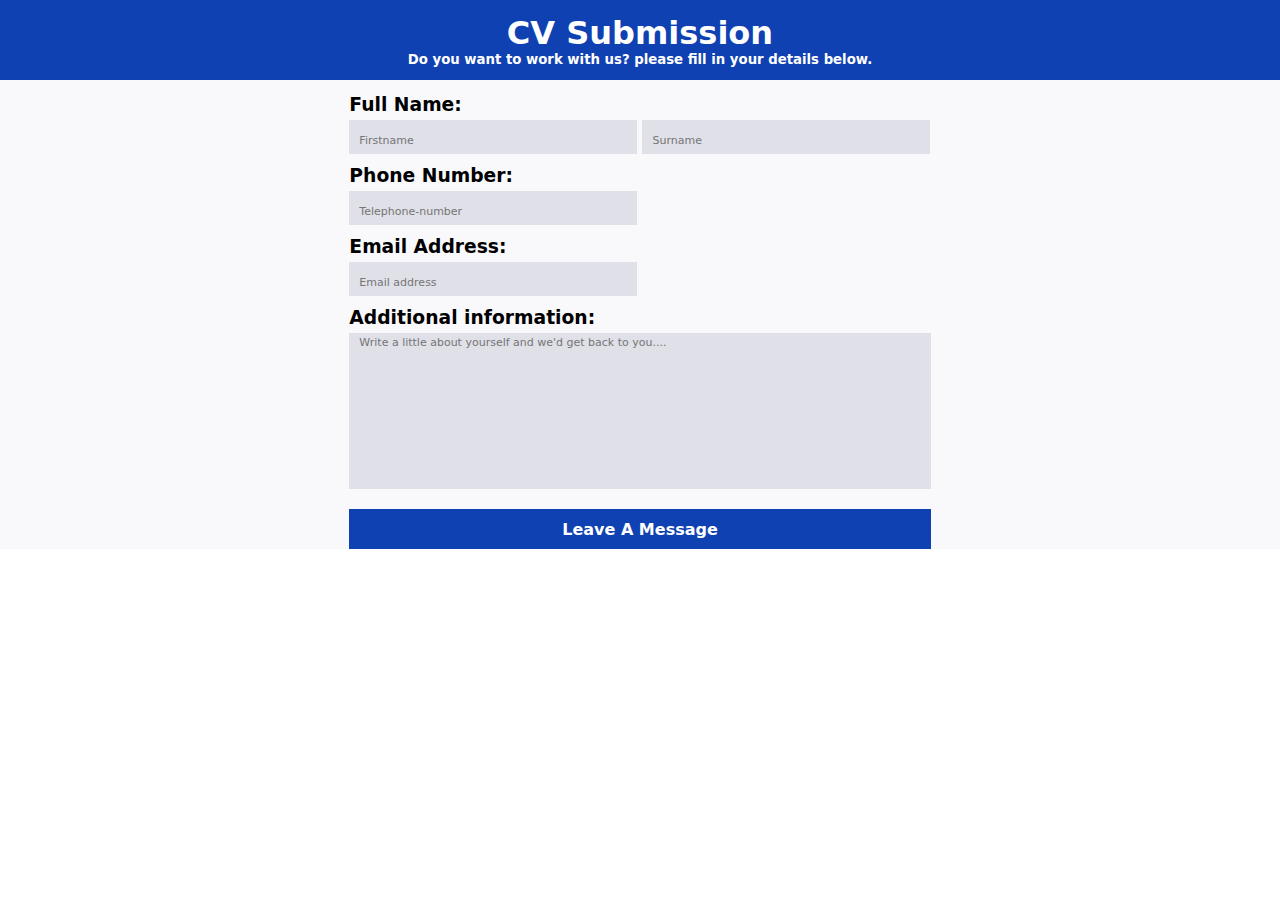
<file: staffing website/apply.html>
<!DOCTYPE html>
<html lang="en">
<head>
    <meta charset="UTF-8">
    <meta http-equiv="X-UA-Compatible" content="IE=edge">
    <meta name="viewport" content="width=device-width, initial-scale=1.0">
    <title>Qrim</title>
    <link rel="stylesheet" href="index.css">
    <link rel="stylesheet" href="effects.css">
    <link rel="stylesheet" href="responsiveContainer.css">
</head>
<body>
    <section class="applySection">
        <div class="cvSubmission">
            <h1>CV Submission</h1>
            <h5>Do you want to work with us? please fill in your details below.</h5>
        </div>
        <div class="container applyformContainer">
            <form class="cvForm" action="https://formspree.io/f/mwkzjngo" method="post" enctype="multipart/form-data">
                <h3>Full Name:</h3>
                <label  class="lspacing2">
                    <input name="firstname" class='inputStyle' type="text" placeholder="Firstname" required>
                </label>
                <label>
                    <input name="surname" class='inputStyle' type="text" placeholder="Surname" required>
                </label><br>
                <h3>Phone Number:</h3>
                <label class="telephoneLabel" >
                    <input class='inputStyle lspacing2' type="tel" placeholder="Telephone-number" required>
                </label>
                <label>
                    
                    <h3>Email Address:</h3>
                    <input name="email" class='inputStyle' type="email" placeholder="Email address" required>
                </label><br>
                
                <h3>Additional information:</h3>
                <label>
                    <textarea name=" " id="" cols="30" rows="10" placeholder="Write a little about yourself and we'd get back to you...."></textarea>
                </label><br>
                 
                <button  type="submit">Leave A Message</button>
            </form>
        </div>
    </section>
</body>
</html>
</file>
<file: Chidi Arinze/index.css>
*{
    margin:0;
    padding:0;
    box-sizing: border-box;
    --color-txt:rgb(17,17,17);
    --color-txt3:white;
    --color-txt2:gray;
    --color-btn:#0062b9;
    --color-bg:rgb(255,255,255);
    --color-bg2:rgb(250,250,250);
    --color-btn2:rgb(231,231,231);
    scroll-behavior: smooth;
}
/* =========================== Global scope ================= */
body{
    font-family: system-ui, -apple-system, BlinkMacSystemFont, 'Segoe UI', Roboto, Oxygen, Ubuntu, Cantarell, 'Open Sans', 'Helvetica Neue', sans-serif;
    position: relative;
    overflow-x: hidden;
    background-color: white;
}

.container{
    width: 85% ;
}
a{
    text-decoration: none;
}
.sectionHeader{
    display: flex;
    flex-direction: column;
    justify-content: center;
    text-align: center;
    margin-bottom: 5rem;
    align-items: center;
    margin-top: 4rem;
}
.sectionHeader h3{
    font-weight: normal;
    color: var(--color-txt2);
    width: 26rem;
}
.button {
    font-weight: bold;
    margin-top: 3rem;
    margin-bottom: 3rem;
    background-color: var(--color-btn);
    width: 12rem;
    height: 3.5rem;
    display: flex;
    justify-content: center;
    align-items: center;
    padding: 5px;
    border-radius: 5px;
    cursor: pointer;
    color: white;
    letter-spacing: 3px;
}
.sdNav{
    display: none;
}
.socialWrapper{
    color: black;
    font-weight: bold;
    display: flex;
    flex-direction: column;
    justify-content: center;
    align-items: center;
    gap: 6px;
    border: 2px solid var(--color-txt2);
    position: fixed;
    top: 32%;
    background: white;
    border-radius: 0 10px 10px 0;
}
.socialWrapper i{
    width: 3.6rem;
    height: 3.5rem;
    display: flex;
    justify-content: center;
    align-items: center;
    font-style: normal;
    border-bottom: 0px solid;
    color:black;
}

/* ======================= End of Global scope=============================== */

/* ======================= header =============== */
header{
    background-color:var(--color-bg);
    display: flex;
    justify-content: center;
    align-content: center;
    height: 4rem;
    text-decoration: none;
    width: 100vw;
    position: fixed;
    z-index: 1000;
    opacity: 0.93;

}
header a {
    color:var(--color-txt);
}
header a:hover{
    color: var(--color-btn);
}
.headerContainer{
    display: flex;
    justify-content: space-between;
    align-items: center;
}
.nav1{
    display: flex;
    align-items: center;
    gap: 1rem;
    
}
.nav2{
    display: flex;
    justify-content: space-around;
    gap: 2.5rem;
}
.header_imageWrapper{
    background: var(--color-btn);
    width: 3rem;
    height: 3rem;
    border-radius: 50%;
    display: flex;
}
.nav3{
    display: none;
}
/* ===================== end of header ================== */

/* ======================= Home section ========================== */
.homeSection{
    height: 100vh;
    width: 100vw;
    display: flex;
    justify-content: center;
    align-items: center;
    background-image: url(asset/images.jpeg);
    background-size: contain;
}

.homeWrapper{
    text-align: center;
    display: flex;
    flex-direction: column;
    justify-content: center;
    align-items: center;
}
.homeWrapper h1{
    margin-bottom: 1.5rem;
    font-size: 2.8rem;
    color: white;
}
.homeWrapper h5{
    font-size: 1rem;
    font-weight: 500;
    color:white;
}

/* ================ end of home section ================= */


/* ========================= article section =========== */

.aboutUs{
    background-color:var(--color-bg2);
    width: 100vw;height: auto;
    display: flex;
    justify-content: center;
    flex-direction: column;
    align-items: center;
    
}
.aboutArticle_text{
    width: 50%;
    line-height: 2rem;
}
.aboutArticle_text h1{
    margin-bottom: 2rem;
}
.aboutArticle_text h3{
    font-weight: normal;
    color: var(--color-txt2);
}
.aboutArticle_text span{
    font-weight: bold;
}

.aboutArticle{
    display: flex;
    justify-content: space-between;
    
}
.aboutMe{
    height: 4rem;
    display: flex;
    justify-content: center;
    align-items: center;
    margin-bottom: 1.6rem;
    /* width: 21rem; */
    position: relative;
    font-size:34px;
    cursor: pointer;
    padding-bottom: 2rem;
    overflow: hidden;
    letter-spacing: 0.01px;
  
}
.aboutMe::after{
    content: '';
    position: absolute;
    width: 50%;
    background-color:var(--color-btn) ;
    height: 5px;
    bottom:10px;
    left:0;
    border-radius: 10px;
    transition: all 0.3s linear;
}
.aboutMe:hover::after{
    width: 100%;
}
.aboutHeader h3{
    color: var(--color-txt2);
    font-weight: normal;
}
.skills h1{
    margin-bottom: 2rem;
}


.aboutBtn{
    background-color: var(--color-btn2);
    height: 3rem;
    display: flex;
    align-items: center;
    justify-content: center;
    padding: 10px;
    margin: 2px;
    font-size: 12px;
    color: var(--color-txt2);
    width: 8rem;
}
.skillList{
    display: grid;
    grid-template-columns: 35% 35% 30%;
    justify-content: center;
    align-items: start;
    gap:1rem;
}
/* ======================== end of about us ============= */

/* ================ project session =================== */
.projectSection{
    width: 100vw;
    height: auto;
    display: flex;
    justify-content: center;
    align-items: center;
    flex-direction: column;
    padding-bottom: 2rem;
    
}
.portfolio{
    display: flex;
    justify-content: center;
    align-items: center;
    flex-direction: column;
    gap: 2rem;
   
}
.portfolioWrapper{
    display: flex;
    justify-content: space-evenly;
    align-items: center;
   
}
.portfolio_imagewrapper{
    width: 50%;
}
img{
    width: 80%;
}
/* ================ end of project session ================== */

/* ================== contact session ===================== */
.contactUs{
    width: 100vw;
    height: auto;
    display: flex;
    justify-content: center;
    align-items: center;
    flex-direction: column;
    background-image: url(asset/images.jpeg);
    background-size: contain;
    padding-bottom: 2rem;
}
.formWrapper{
    background-color: var(--color-bg);
    width: 50%;
    height: auto;
    display: flex;
    justify-content: center;
    align-items: center;
    padding-top: 1rem;
    box-shadow: 0px 1px 9px var(--color-txt2);
    border-radius: 5px;
}

input{
    height: 3rem;
    width: 35rem;
    margin-top: 10px;
    padding: 10px;
    font-size: 1rem;
    background-color: rgb(240,240,240);
    border: none;
    border-radius: 5px;
}
textarea{
    width: 35rem;
    resize: none;
    margin-top: 10px;
    background-color: rgb(240,240,240);
    border: none;
    border-radius: 5px;
}
button{
    text-align: right;
    border: none;
}

/* ================ end of contact form =============================== */
footer{
    background-color: black;
    height: 13rem;
    width: 100vw;
    margin-top: 2rem;
    color:white;
    display: flex;
    justify-content: center;
    align-items: center;
    flex-direction: column;
}
.footerWrapper{
    display: flex;
    justify-content: space-between;
    margin-bottom: 2rem;
    margin-top: 2rem;
    padding-bottom: 1rem;
    border-bottom: 0.5px solid white;
}
.footerWrapper h1{
    margin-bottom: 15px;
    font-size: 1.2rem;
}
.footerWrapper h5{
    font-weight: normal;
}
.copyright h5{
    display: inline-block;
}
.copyright a{
    text-decoration: none;
    color: white;
}
.socialIcon{
    display: flex;
    gap: 10px;
    justify-content: flex-start;
    align-items: center;
}
.socialIcon i {
    height: 2rem;
    display: flex;
    justify-content: center;
    align-items: center;
    font-style: normal;
    border: 1px solid white;
    padding: 10px;
    border-radius: 8px;
    font-weight: bold;
    color: white;
}
</file>
<file: Chidi Arinze/mediumDevice.css>
@media screen and (max-width:1200px) {
    *{
        overflow-x: hidden;
    }
    body{
        overflow-x: hidden;
    }
    .container{
        width: 92%;
    }
    .formWrapper{
        width: 59%;
    }
}
@media screen and (max-width:850px){
    *{
        overflow-x: hidden;
    }
    .socials{
        display:none;
    }
    .homeSection{
        height:66vh;
    }
    .formWrapper{
        width: 79%;
    }
    .aboutArticle{
        gap: 6rem;
    }
    img{
        width: 80%;
    }
    .portfolio_imagewrapper {
        width: 52%;
    }
    .portfolioWrapper h3{
        font-size: 13px;
    }
}

@media screen and (max-width:450px) {
    *{
        overflow-x: hidden;
    }
    body{
        overflow-x: hidden;
        position: relative;
    }
    .sdNav{
        width: 2rem;
        display: flex;
        flex-direction: column;
        justify-content: center;
        align-items: center;
        gap: 5px;
        display: flex;
        
    }
    .sdNav div{
        height: 4px;
        width: 1.6rem;
        background-color: var(--color-txt2);
    }
    .container{
        width: 96%;
    }
    .nav2{
        display: none;
    }
    .nav3{
        position: absolute;
        top: 4rem;
        width: 100vw;
        text-align: right;
        background-color: var(--color-bg);
        display: flex;
        flex-direction: column;
        position:fixed;
        z-index:1000;
        box-shadow:0px 4px 4px rgb(141 121 121 / 68%);
        
    }
    .sda{
        border-top: 2px solid rgb(240,240,240);
        padding-right: 12px;
        padding-top: 21px;
        padding-bottom: 21px;
        color: var(--color-txt2);
    }
    .sda h4{
        font-size: 18px;
    }
    .homeSection{
        height:96vh;
    }
   
    .homeWrapper h1{
        font-size:46px;
        color:var(--color-txt3);
    }
    .homeWrapper h5{
        font-size: 20px;
        color:var(--color-txt3);
    }
    .button1{
        width: 72%;
        letter-spacing: 3px;
        background: white;
        color: var(--color-txt);
        height: 4rem;
        font-weight: 800;
        font-size: 18px;
        box-shadow: 0px 0px 2px white;
    }
    .aboutArticle{
        flex-direction: column;
        gap: 0;
    }
    .aboutArticle_text{
        width: 100%;
        line-height:normal;
    }
    .aboutArticle_text h3{
        font-size:17px;
        color: var(--color-txt2);
        line-height:1.7;
    }
    .skillList{
        gap: 0;
    }
    .portfolioWrapper{
        flex-direction: column;
    }
    .portfolio_txt{
        display:flex;
        justify-content: center;
        align-items: center;
        flex-direction: column;
    }
    .portfolio_imagewrapper {
        width: 124%;
        display: flex;
        justify-content: center;
        margin-bottom: 2rem;
    }
   .portfolioWrapper h3 {
    font-size: 17px;
    width: 100%;
    text-align: center
   }
   input , textarea{
    width:100%;
   }
   form{
    padding: 1rem;
   }
   
   .formWrapper{
    width: 90%;
   }
   footer{
    height: 22rem;
    margin-top: 0;
   }
   .footerWrapper{
    flex-direction: column-reverse;
    margin-top: 0;
    padding-bottom: 2rem;
   }
   .contactUs{
    padding-bottom:5rem;
   }
   .button2{
    width: 100%;
    font-size: 19px;
    letter-spacing: 4px;
   }
}
@media screen and (max-width:390px) {
    .homeWrapper h1{
        font-size: 44px;
    }
    .skillList {
        grid-template-columns:  50% 50%; 
        gap: 9px;
    }
    .aboutBtn{
        width:11rem;
    }
}
@media screen and (max-width:350px) {
    .homeWrapper h1{
        font-size:38px;
    }
    .homeWrapper h5 {
        font-size: 17px;
    }
    .skillList{
        grid-template-columns: 50% 50%;
        width: 21rem;
    }
    .sectionHeader h3 {
        width: 100%;
        font-size: 18px;
    }
    .portfolioWrapper h3 {
        font-size: 15px;
    }
    .aboutMe{
        font-size: 28px;
        padding-bottom: 1rem;
    }
    .aboutBtn{
        width: 10rem;
    }
}
</file>
<file: Chidi Arinze/effect.css>
.hidden , .hidden2 , .hidden3 , .hidden4, .hidden5 , .hidden6 ,.hidden7 , .hidden8 , .hidden9{
    opacity: 0;
}
.show1{
    animation: show1 1s ease-in;
    display: flex;
    opacity: 1;

}
@keyframes show1 {
    0%{
        opacity: 0;
        transform: translateY(50%);
    }

    50%{
        opacity: 0.5;
    }
    100%{
        opacity: 1;
    }
}
/* ======================================== */
.show2{
    animation: show2 1s ease-in;
    display: inline-block;
    opacity: 1;
}
@keyframes show2 {
    0%{
        opacity: 0;
        transform: translateX(-100%);
    }

    50%{
        opacity: 0.5;
    }
    100%{
        opacity: 1;
    }
}
/* ============================================== */
.show3{
    animation: show3 1s ease-in;
    display: flex;
    opacity: 1;
}
@keyframes show3 {
    0%{
        opacity: 0;
        transform: translateX(100%);
    }

    50%{
        opacity: 0.5;
    }
    100%{
        opacity: 1;
    }
}
/* =============================== */
.show3{
    animation: show3 1s ease-in;
    display: flex;
    opacity: 1;
}
@keyframes show3 {
    0%{
        opacity: 0;
        transform: translateY(100%);
    }

    50%{
        opacity: 0.5;
    }
    100%{
        opacity: 1;
    }
}
/* ======================================= */
.show4{
    animation:show4 1s ease-in ;
    display: inherit;
    opacity: 1;
}
@keyframes show4 {
    0%{
        opacity: 0;
        transform: translateY(10%);
    }

    50%{
        opacity: 0.5;
    }
    100%{
        opacity: 1;
    }
}
</file>
<file: chidi arinze2/index.css>
@import url('https://fonts.googleapis.com/css2?family=Heebo:wght@600&family=Montserrat:ital,wght@0,100;0,200;0,300;0,400;0,500;0,600;0,700;0,800;1,100;1,200;1,300;1,400;1,500;1,600;1,700&family=Roboto:ital,wght@0,100;0,300;0,400;0,500;0,700;0,900;1,100;1,300;1,400;1,500;1,700;1,900&display=swap');
@import url('https://fonts.googleapis.com/css2?family=Heebo:wght@600&family=Montserrat:ital,wght@0,100;0,200;0,300;0,400;0,500;0,600;0,700;0,800;1,100;1,200;1,300;1,400;1,500;1,600;1,700&family=Roboto:ital,wght@0,100;0,300;0,400;0,500;0,700;0,900;1,100;1,300;1,400;1,500;1,700;1,900&family=Ubuntu:wght@500&display=swap');
@import url('https://fonts.googleapis.com/css2?family=Heebo:wght@600&family=Montserrat:ital,wght@0,100;0,200;0,300;0,400;0,500;0,600;0,700;0,800;1,100;1,200;1,300;1,400;1,500;1,600;1,700&family=Roboto:ital,wght@0,100;0,300;0,400;0,500;0,700;0,900;1,100;1,300;1,400;1,500;1,700;1,900&family=Ubuntu:wght@500&display=swap');

*{
    margin: 0; padding: 0;
    box-sizing: border-box;
    -webkit-box-sizing: border-box;
    box-sizing: border-box;
    text-rendering: optimizeLegibility;
    -webkit-font-smoothing: antialiased;
    -moz-osx-font-smoothing: grayscale;
    overflow-x:clip;
    scroll-behavior: smooth;
    
    
}
:root{
    --color-white: #fff;
    --color-gray: #c4c4c4;
    --color-black: #000;
    --color-purple: #8000ff;
    --color-light-purple: #cf59e6;
    --color-light-blue: #6bc5f8;
    list-style-type: disc;
    
}
::-webkit-scrollbar{
    width:5px;
}
::-webkit-scrollbar-thumb{
    background:#20222e;
    border-radius:20px;
}

/* ===========Global scope============================ */


body{
    background-color:#10101a ;
    font-family:sans-serif;
    font-size: 4rem;
    line-height: 100%;
    letter-spacing: -.03em;
    font-weight: bolder;
    position: relative;
    background-image: url(asset/y-so-serious\ 2.png);
}
.bodyWrapper{
    scroll-snap-type:y mandatory; 
   scroll-behavior:smooth;
}
section{
    scroll-snap-align:start ;
}

.flex_r{
    display: flex;
    justify-content: space-between;
    align-items: center;
}
.flex_c{
    display: flex;
    justify-content: center;
    align-items: center;
    flex-direction: column;
}

.container{
    width:80%;
}
a{
    text-decoration: none;
    cursor:pointer;
}


/* =====================HEader ========================= */
header{
    position: fixed;
    top: 3rem;
    right: 0;
    left: 0;
    padding: 2rem 4rem;
    display: flex;
    justify-content: space-between;
    align-items: center;
    width: 51%;
    margin-left: auto;
    margin-right: auto;
    background: rgba(42,43,56,.5);
    border: .2rem solid white;
    -webkit-backdrop-filter: blur(104px);
    backdrop-filter: blur(104px);
    border-radius: 1rem;
    height: 2.2rem;
    z-index: 1000;
    transition: border 0.3s linear;
    box-shadow: 0px 4px 0px var(--color-gray);
    
}
header:hover{
    
    box-shadow: 0px 4px 0px var(--color-light-blue);
}
.hero_header{
    width: 100%;
}
.navBar a h5{
    font-size: 1.2rem;
    letter-spacing: 0.03px;
    color: var(--color-gray);
    padding-inline: 1rem;
    font-family: monospace;
    transition: all 0.3s linear;
}
.navBar a h5:hover{
    color: var(--color-light-blue);
}
.cv{
    letter-spacing: 0.01px;
    font-size: 17px;
    border: 3px solid white;
    padding: 13px;
    border-radius: 15px;
    color: white;
    overflow:hidden;
    transition: all 0.3s linear;
    box-shadow: 0px 4px 0px var(--color-gray);
}
.cv:hover{
    box-shadow: 0px 4px 0px var(--color-light-blue);
}
.hamburger {
    transition: all 400ms ease;
    cursor: pointer;
    width: auto;
    height: 2rem;
    display: flex;
    align-items: center;
    
}

.hamburger:hover{
    transform: scale(90%);
}
/* ====== hamburger effect on svg ===================== */

.bHamburger .rect{
   
    transition:
   y 200ms ease-in 200ms ,
    transform 200ms ease-in,
    opacity 200ms ease-in 200ms;
    transform-origin: center; 
    fill:var(--color-gray)  
}
.bHamburger[aria-expanded='true'] .rect{
    transition: 
    y 200ms ease-in ,
    transform 200ms ease-in 200ms,
    opacity 200ms ease-in 200ms; 
    transform-origin: center;
   
}
 


.bHamburger[aria-expanded='true'] .rect1{
 
    y:50;
   transform:rotate(45deg)

}
.bHamburger[aria-expanded='true'] .rect2{
    opacity: 0;
}

.bHamburger[aria-expanded='true'] .rect3{
    y:50;
      transform:rotate(-45deg)
} 

/* ==================================================== */

.imagewrapper_h{
    justify-content: flex-start;
}
.imagewrapper_h span{
    overflow: hidden;
    margin-left: 0.1rem;
}
.img_header{
    width: 12%;
    cursor:pointer;
}
.img_header2{
    width: 35%;
    animation: left 10s ease-in;
    animation-play-state: running;
    animation-iteration-count: infinite;
    animation-fill-mode: both;
}
@keyframes left {
    0% {
        -webkit-transform: translateX(0);
        transform: translateX(0);
    }
    
    20% {
        -webkit-transform: translate(-110%);
        transform: translate(-110%);
    }
    50%, 100% {
        -webkit-transform: translate(0);
        transform: translate(0);
    }
}
/* ====================== emojis====================== */
.flipping_man{
    position: absolute;
    top: 8rem;
    font-size: 9rem;
    right: 4rem;
}
.flipping_hand , .social_p{
    font-size: 6rem;
}
.social_p{    
    transform: scaleX(-1);
}
.traffic{
    font-size: 4rem;
    position: absolute;
    right: 0;
    top: 52px;
    rotate: -30deg;
}

/* ==================end of emoji ================ */
/* ==================== small nav =============== */
.smallNav{
    width: 100vw;
    height: 103vh;
    background:#0b0b1f;
    top:-2%;
    position: fixed;
    z-index: 300;
    transform: translateX(-100%);
    transition: transform 700ms ease-in-out;
    overflow-y: scroll;
}
.smallNav .container{
    transition: opacity 0.2s ease-in 1s;
    opacity: 0.01;
}
.smallNav[data-visible ='true']{
    transform: translateX(0%);
    
}
.smallNav[data-visible ='true'] .container{
    opacity: 1;
    
}
/* ================end of small nav ================ */



/* =================End of header============================ */

/* ================== home section ==================== */

.homeSection_span{
    font-family:  'Ubuntu', sans-serif;
    font-weight: 500;
}
.homeSection{
    width:100vw;
    height:100vh; 
    position: relative;
    padding-top: 6rem;
}
.homesection_wrapper{
    align-items: flex-start;
    color: var(--color-white);
}
.homeLink{
    margin-top: 10rem;
    display: inline-block;
    font-family: D-DIN Condensed,sans-serif;
    font-size: 1rem;
    line-height: 92.4%;
    word-spacing: .19em;
    position: relative;
    font-weight: bold;
    letter-spacing: 0.01rem;
    height: 1.5rem;
    overflow-x: hidden;
    
}
 
.homeLink_span{
    position:absolute;
    bottom: 0;
    left: 0;
    background-color: var(--color-gray);
    height: 2px;
    width: 50%;
    transition: width 0.3s ease;
}
.homeLink:hover .homeLink_span{
    width:100%;
}
.homeLink a{
    color: var(--color-gray);
}
.products{
    background: -webkit-linear-gradient(135deg,var(--color-light-blue),var(--color-light-purple),var(--color-light-blue),var(--color-light-purple));
    background: linear-gradient(-45deg,var(--color-light-blue),var(--color-light-purple),var(--color-light-blue),var(--color-light-purple));
    background-clip: text;
    -webkit-background-clip: text;
    -webkit-text-fill-color: transparent;
    background-size: 400% 400%;
    -webkit-animation: gradient 1.5s ease infinite;
    animation: gradient 1.5s ease infinite;
    position: relative;
    overflow: hidden;
}
@keyframes gradient{
    from{
        background-size:50% 300%;
    }
    to{
        background-size:300% 400%; 
    }
}




/* ==================== end of home section ============= */

/* ====================== portfolio ================ */
.social_p a{
    font-size: 1.5rem;
    color: var(--color-gray);
    font-family:monospace;
}
.social_p h5{
    letter-spacing: 1px;   
}

/* ============================================================== */
.project_social{
    width:97%;
    margin-bottom: 10px;
}
.project_txt1{
    margin-bottom: 5rem;
}
.project_txt1 p{
   color: var(--color-gray);
    font-size: 18px;
    font-weight: 300;
    line-height: 28px;
    font-family: 'Roboto', sans-serif;
    word-spacing: 2px;
    letter-spacing: 0.4px;
    margin-top: 1rem;
}
.project_txt3 h3{
    word-spacing: 0.01px;
    display: inline;
    background-image: -webkit-gradient(linear,left top,right top,from(#b0f3f1),to(#ffcfdf));
    background-image: -webkit-linear-gradient(left,#b0f3f1,#ffcfdf);
    background-image: linear-gradient(90deg,#b0f3f1,#ffcfdf);
    background-clip: text;
    -webkit-background-clip: text;
    -webkit-text-fill-color: transparent;
    display: inline-block;
    word-spacing: -1.2px;
}
.project_txt3 span{
    font-size: 2.6rem;
}
.project_txt3{
    align-items: flex-start;
    margin-bottom: 1rem;
}
.project_txt3 h5 {
    font-size: 19px;
    font-family: sans-serif;
    letter-spacing: 0.1px;
    display: inline; 
    color: var(--color-gray);
    margin-top: -0.3rem;  
}
/* ================= skill set =============== */
.skillSet{
   width:100vw;margin-bottom:4rem ;

}
.skillIntro{
    align-items: flex-start;
    border:4px solid white;
    color:var(--color-white);
    background: linear-gradient(180deg,rgba(35,37,49,.5),rgba(15,15,24,.5));
    padding: 3rem 1.2rem;
    padding-top: 1.5rem;
    border-radius: 2rem;
    width:62%;
    box-shadow: 0px 4px 0px var(--color-light-blue);
    cursor:pointer;
    -webkit-backdrop-filter: blur(20px);
    backdrop-filter:blur(20px);
}
.skillIntro:hover{
    box-shadow: 0px 4px 0px var(--color-light-blue);
    border-color: white;
}
.skillIntro h5{
    font-size: 14px;
    word-spacing: 2px;
    font-weight: bold;
    letter-spacing:0.1px;
}
.skillIntro p{
    
    font-weight: 400;
    padding-right: 10px;
    font-family: system-ui, -apple-system, BlinkMacSystemFont, 'Segoe UI', Roboto, Oxygen, Ubuntu, Cantarell, 'Open Sans', 'Helvetica Neue', sans-serif;
    line-height: 23px;
    letter-spacing: 0.06px;
    font-size: 22px;
}
.skillWrapper{
    width: 62%;
    gap:3.3rem;
    border:4px solid white;
    cursor: pointer;
    color: white;
    background: linear-gradient(180deg,rgba(35,37,49,.5),rgba(15,15,24,.5));
    padding: 1rem 1.2rem;
    padding-top:0rem;
    border-radius: 2rem;
    margin-top: 0.3em;
    font-weight: 400;
    font-family: system-ui, -apple-system, BlinkMacSystemFont, 'Segoe UI', Roboto, Oxygen, Ubuntu, Cantarell, 'Open Sans', 'Helvetica Neue', sans-serif;
     box-shadow: 0px 4px 0px var(--color-light-blue);
    -webkit-backdrop-filter: blur(20px);
    backdrop-filter:blur(20px);
}

.skillWrapper_Txt{
    align-items:flex-start;
}
.skillWrapper_Txt h2{
    font-size: 21px;
    font-weight: bold;
    padding-right: 9px;
    letter-spacing: 0.07px;
}
.skillTxt{
    width: 100%;
   
}
.skillImg{
    padding-right: 2rem;
    width: 8rem;
    object-fit: cover;
}
.skillImg img{
    width: 100%;
}
.skillTxt h5{
    font-weight: lighter;
    font-family: 'Roboto';
    line-height: 23px;
    letter-spacing: 0.06px;
    font-size: 22px;
}


/* ================================================ */
#projects{
    padding-top:9rem;
}
.toggleProject{
    color: var(--color-gray);
    font-size: 1.6rem;
    letter-spacing: 0.4px;
    border-radius: 15px;
    background: linear-gradient(90deg,#b0f3f1,#ffcfdf);
    background-clip: text;
    -webkit-background-clip: text;
    -webkit-text-fill-color: transparent;
    border: 4px solid #20222e;
    padding-block: 5px;
    transition: all 0.5s linear;
    z-index: 1;
    width:51%;
    justify-content: center;
}
.toggleProject:hover{
    border:4px solid var(--color-light-blue);
}
/* ================ plus and minus click button // global scope for every section ========== */
.plus , .minus {
    padding-inline: 10px;
    border-radius: 10px;
    margin-right: 3rem;
    color: var(--color-gray);
    margin-left: 10px; 
    cursor: pointer;  
    transition: all 0.5s linear;
    font-size: 2rem;
}
.minus{
    display: none;
}
/* ================================================ */
.landing_customWrapper{
    display: none;
    animation: transDown 0.6s linear;
}

@keyframes transDown {
    from{
        transform: translateY(-60px);
    }
    to{
        transform: translateY(0);
    }
}

/* ================================================================================================ */
.project_card {
    width: 50%;
    height: 76vh;
    margin: 2rem auto;
    background: -webkit-linear-gradient(top,rgba(35,37,49,.5),rgba(15,15,24,.5));
    background: linear-gradient(180deg,rgba(35,37,49,.5),rgba(15,15,24,.5));
    border: .2rem solid #20222e;
    -webkit-box-sizing: border-box;
    box-sizing: border-box;
    -webkit-backdrop-filter: blur(54px);
    backdrop-filter: blur(54px);
    border-radius: 5rem;
    padding: 4rem 1rem;
    position: relative;
    gap: 10px;
    cursor: pointer;
    transition: all 0.3s linear;
}
.project_card:hover{
    border:.2rem solid var(--color-light-blue);
}
.project_card:hover .socialWrapper{
   display: inline;
}

.project_cardLeft h4 {
    -webkit-transform: rotate(180deg);
    transform: rotate(180deg);
    -webkit-writing-mode: tb-rl;
    -ms-writing-mode: tb-rl;
    writing-mode: tb-rl;
    font-family: D-DIN Condensed,sans-serif;
    font-size: 0.8rem;
    line-height: 92.4%;
    letter-spacing: .19em;
    color: #8b8b8b;
    line-height: 120%;
    margin-right:7rem;
}
.project_cardMiddle {
    width: 25rem;
    height: 25rem;
    background-size: cover;
    object-fit: cover ;
    border-radius: 2.5rem;
    overflow: hidden;
    position: relative;
    cursor: pointer;
    border:2px solid whitesmoke;
}
.project_cardMiddle img{
    width:100%;
    height:102%;
    object-fit: cover;
}
.project_cardRight h2 {
    background: linear-gradient(90deg,#b0f3f1,#ffcfdf);
    background-clip: text;
    -webkit-background-clip: text;
    -webkit-text-fill-color: transparent;
    line-height: 105%;
    font-size: 2.6rem;
    margin-bottom: 1rem;
    transition: color 0.3s ease;
    cursor: pointer;
}
.project_cardRight h2:hover{
    background:linear-gradient(90deg,white,white);
    background-clip: text;
    -webkit-background-clip: text;
    -webkit-text-fill-color: transparent;
}

.project_cardRight{
    margin-left:3rem;
    align-items: flex-start;
    gap: 4rem;
}
.project_link {
    font-family: monospace;
    position: relative;
    font-size: 19px;
    padding-right: 12px;
    line-height: 20px;
    color: var(--color-gray);
    letter-spacing: 0.1px;
    padding-bottom: 10px;
    width: 12rem;
}
.project_link::after{
    content: "";
    position: absolute;
    width:25%;
    background-color: var(--color-light-blue);
    height: 3px;
    bottom: 2px;
    left: 0;
    transition: width 0.3s ease;
}
.project_link:hover::after{
    width: 50%;
}
.project_link a{
    color: var(--color-gray);
}
.socials{
    gap:3px;
}
.socials span{
    font-size: 1rem;
    border: 0.2rem solid whitesmoke;
    border-radius: 10px;
    color: gray;
    padding: 0.8rem;
    letter-spacing: 0.09px;
    position:relative;
    width: 5rem;
    transition:all 0.3s linear;
}
.socials span:hover{
    border-color: var(--color-light-blue);
}
.socialWrapper{
    display: none;
    transition: all 0.5s linear;
}
.socialWrapper a img{
    width: 100%;
    object-fit: cover;
}
.socialImg{
    transition:all 0.3s ease;
}
/* =========== hover effect on card================== */
.middleHover{
    width: 100%;
    height:100%;
    background-color: #20222e;
    position: absolute;
    top: 0;
    left: 0px;
    display: flex;
    align-content: center;
    justify-content: center;
    align-items: center;
    font-size: 25px;
    letter-spacing: 0.1px;
    color:var(--color-white);
    font-weight:normal;
    opacity: 0.9;
    transition: transform 0.5s ease;
    transform: translateX(-100%);
}
.project_cardMiddle:hover .middleHover{
    transform: translateX(0);
}
labelOne{
    position: absolute;
    top: 1px;
    right: 0;
}

/* ===================Skill section================  */




/* ============= contact me section ==================================== */
#contact{
    padding-top:8rem ;
}
.contactParagraph span h3{
    display: inline;
    background-image: -webkit-gradient(linear,left top,right top,from(#b0f3f1),to(#ffcfdf));
    background-image: -webkit-linear-gradient(left,#b0f3f1,#ffcfdf);
    background-image: linear-gradient(90deg,#b0f3f1,#ffcfdf);
    background-clip: text;
    -webkit-background-clip: text;
    -webkit-text-fill-color: transparent;
    display: inline-block;
    
}
.contactParagraph span{
    font-size: 38px;
}
.contactParagraph p{
   font-size: 28px;
    line-height: 41px;
    font-weight: 300;
    padding-top: 1.2rem;
    color: var(--color-gray);
    font-family: 'Roboto';
    margin: 1.7rem 0;
    word-spacing: 6px;
    letter-spacing: 0.1px;
}
.contactTop span , .contactIcon span{
        font-size: 17px;
        border-radius: 2rem;
        border: 3px solid  #20222e;
        padding: 12px 35px;
        letter-spacing: 0.1px;
        height: 56px;
        display: flex;
        justify-content: center;
        align-items: center;
        color: var(--color-gray);
        gap: 1rem;
        margin-top: 1rem;
        cursor: pointer;
}
.contactTop span:hover{
    border-color:var(--color-light-blue)
}
.contactIcon span{
   padding-inline: 25px;
   width: max-content;
}
.contactIcon span:hover{
    border-color: var(--color-light-blue);
}
.contactTop, .contactIcon{
    gap: 1rem;
}

.contactParagraph{
    width:100%;
    position:relative;
}
.contactDetails{
    width: 100%;
    margin-bottom: 1rem;
}
form{
    width: 100%;
    justify-content: flex-start;
    align-items: center;
    gap: 3rem;
    margin-bottom: 4rem;
}
form div{
    width: 100%;
}

.input{
    height: 3.7rem;
    display: block;
    margin-bottom: 1rem;
    outline: none;
    width: 32.3rem;
    border-radius: 2rem;
    padding: 0 2rem;
    border: 3px solid #20222e;
    color: var(--color-gray);
    font-size: 16px;
    background: transparent;
    cursor: pointer;
    font-size: 20px;
}
.input:hover{
    border-color: var(--color-light-blue);
}
.input::placeholder{
    font-size: 20px;
    font-weight: bold;
    padding: 0rem 1rem;
}
.textarea{
    padding-top: 1rem;
    height: 9rem;
    resize: none;
}
.textarea:hover{
    border-color: var(--color-light-blue);
}
button{
    width:32.3rem;
    height: 3.7rem;
    border-radius: 2rem;
    font-size: 1.3rem;
    border: 3px solid #20222e;
    color:black;
    background-image: -webkit-gradient(linear,left top,right top,from(#b0f3f1),to(#ffcfdf));
    background-image: -webkit-linear-gradient(left,#b0f3f1,#ffcfdf);
    background-image: linear-gradient(90deg,#b0f3f1,#ffcfdf);
    cursor: pointer;
    font-family: monospace;
    margin-top: 0.9em;
}
.button_wrap{
    margin-top: -3rem;
}
/* ================ end of contact form =============================== */
footer{
    background-color: black;
    height:auto;
    width: 100vw;
    margin-top: 2rem;
    color:var(--color-gray);
    background: transparent;
    border-top: .2rem solid #20222e;
 
}
.footerWrapper{
    margin-bottom: -1rem;
}
.footerWrapper h1 , .smallNav__txt h1{
    margin-bottom: 5px;
    font-size: 1.2rem;
    letter-spacing: 0.1px;
}
.footerWrapper h5 , .smallNav__txt h5{
    font-weight: normal;
    font-size: 14px;
    line-height: 24px;
    letter-spacing: 0.1px;
}
.copyright{

    border-top: .2rem solid #20222e;
    margin-top: 2rem;
    padding-top: 0rem
}
.copyright h5{
    display: inline-block;
}
.copyright span{
    font-size: 15px;
    letter-spacing: normal;
}
.copyright span a , .socialIcon a{
    text-decoration: none;
    color: var(--gray-);
}
.socialIcon{
    display: flex;
    margin-top: -1rem;
}
.socialIcon span {
    width: 4rem;
    height: 2rem;
    font-size: 30%;
    padding: 5px;
    letter-spacing: 0.01px;
}

/* ======================== small nav ===================== */
.smallNav{
    color:white;
}
.sdnavBar{
    align-items: center;
    margin-top: 24rem;
}
.sdnavBar a{
    font-size:2rem;
    color: white;
    width: max-content;
    padding-inline: 3px;
}
.sdnavBar a h5{
    padding-inline: 3px;
}
.smallimage_wrapper{
    gap: 2rem;
    width: 100%;
    justify-content: center;
}
.smallimage_wrapper div{
    width:16rem;
    height: 13rem;
    object-fit: cover;
    border-radius: 3rem;
    overflow: hidden;
    cursor: pointer;
    transition:transform 0.3s ease ;
}
.smallimage_wrapper div:hover{
    transform: scale(110%);
   
}
.smallimage_wrapper div img{
    width: 100%;
    height: 100%; 
}
.featuredProjects{
    justify-content: center;
    width: 100%;
}
.featuredP_{
    width:100%;
}
.featuredProjects h4{
    font-weight: normal;
    font-size: 1.3rem;
    letter-spacing: 0.2px;
    margin: 3rem 0;
}
/* ======================hover effect on featured card ===== */
.featuredCard{
    position: relative;
}
.featuredCard a{
    color: var(--color-white);
    font-weight: lighter;
}
.featuredHover{
    height: 13rem;
    width: 100%;
    background: #20222e;
    opacity: 0.9;
    top: 0;
    left: 0;
    position: absolute;
    display: flex;
    justify-content: center;
    align-items: center;
    font-size: 20px;
    letter-spacing: 0.1px;
    transform: translateX(-100%);
    transition:transform 0.4s ease  ;
}
.featuredCard:hover .featuredHover{
    transform: translateX(0);
}
/* ========================================================= */
.smallNav__txt{
    margin-top:7rem;
}
.socialIcon a:hover , .social_p a:hover{
    color: var(--color-purple);
}
.socialIcon{
    transition: color 300ms ease;
}




/* ===================================== MEDIUM DEVICE ============================ */
@media screen and (max-width:81.25em) {
   .hamburger{
    display: flex;
    justify-content: center;
    align-items: center;
    width:auto;
   }
   .smallNav{
    display: flex;
   }
   .project_cardLeft{
    display: none;
   }
   .navBar{
    display: none;
   }
   #projects{
    padding-top: 7rem;
   }
    .project_cardMiddle {
        width: 93%;
        height: 120%;
    }
    .project_cardRight h2 {
       padding-right: 3rem;
    }
    .project_cardRight {
    margin-left: 1%;    
    }
    .socials span{
        font-size: 0.2em;
    }
  
  .skillIntro , .skillWrapper{
    width:86%;
    padding: 2rem 1.2rem;
  }
  

  
  .smallimage_wrapper {
    gap: 2rem;
    justify-content: center;
    width: 115%;
}
 
 .smallimage_wrapper div {
    width: 11.5rem;
    border:2px solid white;
    margin-bottom: 0.6rem;


 }
 .smallimage_wrapper div:hover{
    transform: scale(110%);
   
}
#contact{
    padding-top:3rem ;
}
}


@media screen and (max-width:59.375em){

    /* ====================== intersection observers ================== */
    .hidden1{
        opacity:0;
        transform:translateY(50%);
        transition: all 0.8s linear;
    }
    .show{
        opacity:1;
        transform:translateY(0%);
    }


    /* ============== end of intersection classes ====================== */
   /* ================ emojis =================== */
   .flipping_man{
    position: absolute;
    top: 48px;
    right: 0;
    font-size: 9rem;
}
.traffic{
    font-size: 4rem;
    position: absolute;
    right: 0;
    top: 52px;
    rotate: -30deg;
}
/* ===================================== */
    header{
        width:60%;
    }
    .homeLink{
        margin-bottom: 2rem;
    }

    .project_card{
        flex-direction: row;
        width:80%;
        height: 50%;
    }
    /* ======skilll set ========= */

    /* =============================== */
    .project_cardMiddle {
        width: 134%;
        height: 40rem;
        border-radius: 3rem;
        margin-top: 0rem;
    }
    .project_cardRight {
        align-items: flex-start;
        width: 60%;
        height: 13rem;
        gap: 7rem;
    }
    .project_cardRight h2 {
        margin-bottom: 0;
    }
    .project_link{
        margin-bottom: -1rem;
        margin-top: 1rem;
    }
    .smallNav__txt {
        flex-direction: column;
        align-items: flex-start;
    }
    .smallNav__txt h5 {
        font-size: 22px;
    }
    .sd_socialwrap{
        width:81%;
    }
    .socialIcon{
        margin-top: -1.5rem;
    }
    /* .smallimage_wrapper{
        display: grid;
        grid-template-columns: repeat(2 , 1fr);
        width: 100%;
        justify-items: center;
    } */
   
}

/* ================ small device =========== */
@media screen and (max-width:43.75em) {
    header{
        width:80%;
        padding: 1.8rem 2rem;
    }
    .img_header {
        width: 21%;
    }
    .img_header2 {
        width: 38%;
    }
    /* =========== emoji  =========== */
    .flipping_hand {
        font-size: 6rem;
    }
    .flipping_man {
        position: absolute;
        top: 8rem;
        right: 0;
        font-size: 6rem;
    }
    /* ==================================== */
    img_header {
    width: 13%;
   }
   .homeLink_span{
    width:50%;
   }
   .homeLink:hover .homeLink_span{
    width: 100%;
   }
    .homesection_wrapper div{
        width:auto;
    }
    .toggleProject{
        height: 4rem;
        font-size: 0.9rem;
         padding-left: 7px;
        padding-block: 0px;
        margin-bottom: 2rem;
        width:80%;

    }
    .toggleProject h5{
        font-size: 14px;
    }
    .plus , .minus{
        margin-right: 2rem;
        margin-left: 0px;
        border-radius: 9px;
    }
    
    #projects{
        padding-top: 6rem;
    }
   
    /* =============================== */
    .smallimage_wrapper div:hover{
        transform: scale(100%);
       
    }

    /* ================================ */
    .skillIntro, .skillWrapper {
        width: 100%;
        padding: 1rem 1.2rem;
    }
    .skillTxt h5{
        font-size:19px ;
    }
    .skillWrapper_Txt h2 {
        font-size: 18px;
        letter-spacing: 0.08px;
        line-height: 16px;
        padding-bottom: 1em;
    }
    .skillImg{
        height: 6rem;
    }
    .skillImg img {
        width: 181%;
    }
    .project_cardLeft{
        display: none;
    }
    .project_txt3 span {
        font-size: 35%;
    }
    
.project_txt3 h5 {
    font-size: 21px;
    line-height: 102%;
    margin-top: 1rem;
}
.project_card {
    width: 80%;
    height: max-content;
    margin-top: 1rem;
    padding: 1rem 1rem 4rem 1rem;
    border-radius:3rem;
    flex-direction: column;
 }
 .project_cardMiddle {
    width: 97%;
    height:18rem;
    border-radius: 2rem;
    margin-top: -5px;
}
.project_link {
    margin-top:0rem;
  }
.socials{
    height:10px;
    margin-top: 35px;
}
.project_cardRight {
        width: 97%;
        gap: 1rem;
        height: max-content;
        margin-top: 1rem;
    
}
.project_cardRight h2 {
    margin-top: 18px;
    margin-bottom: 0.7em;
    font-size: 27px;
    padding-right: 6px;
    letter-spacing: 0.1px;
}
/* ====================================== */
.skillHeader {
    font-size: 34%;
}
.contactParagraph p {
    line-height: 41px;
    width: 100%;
}
.contactParagraph span {
    font-size: 53%;
}
.contactTop{
    flex-direction: column;
    width:100%;
    align-items:flex-start;
}
.contactTop span{
    width:100%;
    margin-top:1rem;
}
.contactIcon a{
    width: 100%;
}
.contactIcon {
    width: 100%;
    justify-items: center;
}
.contactIcon span {
   
    width: fit-content;
    height: 3rem;
    font-size: 10px;
}
.input{
    width: 100%;
}
button{
    width: 100%;
}
.button_wrap {
    margin-top: -1rem;
}
/* ======================================== */
.footerWrapper {
    margin-bottom: 0rem;
    flex-direction: column;
    /* margin-top: 10rem; */
}
/* ============================= */
.smallNav {
    color: var(--color-gray);
    padding-top: 16rem;
}
.smallNav_container{
    position:absolute;
    top:4rem;
}
.sdnavBar {
   top:0;
}
.sdnavBar a {
    font-size: 1.3rem;
    letter-spacing: 0.005px;
}
.sdnavBar a h5 {
    padding-inline: 3px;
    margin-top: -1.5rem;
}
.smallNav__txt {
    margin-top: 4rem;
    margin-bottom: 2rem;
}
.sd_socialwrap {
    width: 100%;
    margin-top: 1.5rem;
}
.smallimage_wrapper {
    flex-direction: column;
    margin-bottom: 2rem;
}
.smallimage_wrapper div {
    width:87%;
}
.connect {
    margin-top:1rem;
    letter-spacing: 0.1px;
    margin-left: -1px;
    width: 100%;
}
.socialIcon {
    margin-top: -3.5rem;
    margin-left: -5px;
    margin-bottom: -1rem;
}

}
@media screen and (max-width:23.75em) and (max-height:43.75em) {
  .homeLink{
    margin-bottom: 5rem;
    margin-top:1.5rem;
  }  
  .homeSection {
    margin-top: -5rem;
    margin-bottom: 16%;
}
 .homeSection_span {
    font-size: 77%;
    margin-top: 6rem;
}
 /* ===================== emoji ====== */
 .flipping_hand {
    font-size: 6rem;
}
.flipping_man {
    position: absolute;
   top: 12rem;
    font-size: 3.5rem;
}
/* =============================== */
.project_txt3 span {
    font-size: 21px;
}
.project_txt3 h5 {
    font-size: 18px;
    margin-bottom: 2rem;
}
.homeSection_span {
        font-size: 77%;
        line-height: 50px;
        margin-top: 8rem;
    
}
.project_card {
    margin-top: -1rem;
}
.socialIcon span {
    height: 0rem;
    font-size: 34%;
}
.socialIcon {
    margin-top: -2.5rem;
    margin-left: -5px;
    margin-bottom: -1rem;
    width: 78%;
    font-size: 43px;
    letter-spacing: 0.1px;
}
/* ================small nav ======== */
.featuredProjects h4 {
    font-size: 1rem;
    margin: 0rem ;
}
button {
    width: 100%;
    margin-top: 2rem;
}
}
@media screen and (max-width:56.25em) and (max-height:31.25em) {
    .project_cardMiddle {
        height: 140%;
    } 
.project_cardRight h2 {
    font-size: 1.6rem;
}
.project_link{
    font-size:19%;
    padding-bottom: 5px;
}

.project_cardLeft h4{
    font-size: 0.6rem;
}
.project_cardRight {
    gap: 1rem;
}
}
@media screen and ((min-width:700px) and (min-height:800px)) {
    .project_cardMiddle {
        width: 131%;
        height: 29rem;
    }
}
/* ================  making my navbar responsive ======================== */
@media screen and (max-height:1000px) {
    .sdnavBar {
    margin-top: 35rem;
}
}
@media screen and (max-height:900px) {
    .sdnavBar {
    margin-top:41rem;
}

}
 @media screen and (max-height:800px) {
    .sdnavBar {
    margin-top:45rem;
    }
}
@media screen and (max-height:700px) {
    .sdnavBar {
    margin-top:48rem !important;
    }
} 
@media screen and (max-height:600px) {
    .sdnavBar {
    margin-top:54rem !important;
    }
}
@media screen and ((min-width:1000px) and (min-height:1300px)){
    .project_card{
        flex-direction: column;
    }
    .project_cardLeft{
        display: None;
    }
    .project_cardMiddle {
        width: 96%;
        height: 40rem;
    }
    .project_cardRight {
        gap: 1rem;
    }
}
</file>
<file: mbh/index.css>
@import url('https://fonts.googleapis.com/css2?family=Rubik:wght@300&display=swap');
@import url('https://fonts.googleapis.com/css2?family=Lobster&display=swap');

*{
    margin: 0;
    padding: 0;
    box-sizing: border-box;
    font-family: system-ui;
    text-decoration: none;
    --container-bg:80%;
    --container-md:94%;
    --container-sd:98%;
    --color-bg:rgb(241, 224, 170);
    --color-bg2:white;
    --color-bg3:rgb(255,249,231);
    --color-primary:rgb(130,124,131);
    --color-secondary:rgb(117,107,236);
    overflow-x: clip;
    scroll-behavior: smooth;
    
}
body{
    background:var(--color-bg);
    width: 100%;
    display:block;
    height: auto;
  
    
}

.container{
    width:var(--container-bg);
}  
    /*         Header        */
header{
    width:100%;
    display:flex;
    justify-content: center;
    background: var(--color-bg);
    position: fixed;
    z-index: 100;
    background: var(--color-bg);
    height: 60px;
    box-shadow: 0px -4px 7px var(--color-primary);
    align-items: center;

}
.hamburger{
    display: none;
}
.nav-btn{
    border: 2px solid black;
    padding: 7px;
    font-size: 11px;
    background: black;
    color: white;
    border-radius: 6px;
}
nav  a{
    color: black;
    transition: 400ms;
    font-size: 1.2rem;
    font-weight: bold;
}
.m-nav a:hover{
    border-bottom:  solid;
    border-bottom-width: 1px;
    
}
.m-nav{
    display: flex;
    align-items: center;
    justify-content: space-between;
    gap: 3rem;
}
.sdNav{
    padding-top: 9rem;
    display: flex;
    flex-direction: column;
    text-align: center;
    gap:2rem;
    font-weight: normal;
    font-size: 1.7rem;
    height:100vh;
    position:fixed;
    top: 0;
    left: 0;
    width: 100%;
    align-items: center; 
    z-index: 99;
    background:white;
    display:none;
}
.sdNav a{
    color:black;
    animation-name: navFade;
}
.container-header{
    display:flex;
    justify-content: center;
    align-items: center;
    
}
nav{
    width: 100%;
    position: relative;
    height: 40px;
    display: flex;
    justify-content:space-between;
    align-items: center; 
}
.logo{
    color:black;
}

          /*       END OF HEADER   */
.intro-section{
    background: var(--color-bg);
    height: 100vh;
    width: 100%;
    display: flex;
    justify-content: center;
    align-items: center;
    overflow: hidden;
    position: relative;
}
.intro-card{
    width:44%;
    margin-left: 3rem;
}

.intro-card h1{
    font-size: 60px;
    font-family: 'Lobster', system-ui, -apple-system, BlinkMacSystemFont, 'Segoe UI', Roboto, Oxygen, Ubuntu, Cantarell, 'Open Sans', 'Helvetica Neue', sans-serif;
    line-height: 64px;
    word-spacing: -7px;
    margin-bottom: 5px;

}
.intro-card h1 i{
    font-family: 'Lobster', cursive;
}
.intro-card h3{
    color: var(--color-primary);
    font-weight: normal;
    font-size: 20px;
    font-family: 'Rubik', sans-serif;

}
.intro-card h4{
    margin-top: 1rem;
    color: var(--color-secondary);

}

.intro-card i{
    font-style: normal;
    color:var(--color-secondary);

}

.intro-container{
    
    margin-top:4rem;
    display: flex;
    align-items: center;
    flex-direction: row;
    justify-content: space-between;
    overflow: hidden;
    margin-bottom: 10rem;
    position: absolute;
    top:40px;
    
}
.intro-image{
    width:350px;
    border-radius: 20px;
    margin-right: 3rem;

}

.intro-image img{
    width: 100%;
    border-radius: 110px;
    border: 1px solid white;
}
   
   /* ==================END of intro  css======================================== */
.boom , .boomcontainer {
    display: flex;
    justify-content: center;
    align-items: center;
    flex-direction: column;
    
}
/* .boomcontainer{
    position: relative;
    top:-7rem;
} */
.boom{
    height: 100vh;
    /* margin-top: -15rem; */
    background: white;
}
.boomcontainer h2{
    margin-bottom: 3rem;
}
.boom-wrapper{
    display: flex;
    justify-content: center;
    align-items:top;
    height: 30rem;
    overflow: hidden;
    gap: 0.5rem;
    border-radius: 10px;
}
.boom1{
    width: 32rem;
    height:30rem;
    
    
    /* overflow: hidden; */
}
.boom1 img{
    width: 100%;
    height: inherit;
}
.boom2{
    width:18rem;
    height: 30rem;
    overflow: hidden;
    display: flex;
    justify-content: center;
    flex-direction: column;
    gap: 0.9rem;
}
.boom2 img{
    width: 100%;
    object-fit: cover;
}
.boomcontainer i{
    font-family: ui-serif;
    color: var(--color-secondary);
    font-size: larger;
}
.boom1 , .boom2-wrapper{
    position: relative;
}
.boom1 div{
    position:absolute;
    bottom:0px;
    display: flex;
    justify-content:flex-end;
    align-items: center;
    background: linear-gradient(rgba(235, 226, 226, 0.603) , black);
    width: inherit;
    height: 5rem;
    padding-right: 15px;
    
}
#boom:hover  .boom2-wrapper div{
    z-index:1;
} 
.boom2-wrapper div{
    position:absolute;
    bottom:0px;
    display: flex;
    justify-content:flex-end;
    align-items: center;
    background: linear-gradient(rgba(235, 226, 226, 0.603) , black);
    width: 18rem;
    height: 5rem;
    padding-right: 15px;

    
}
.boom2-wrapper h3 , .boom1 h3{
    color: white;
    font-weight:lighter;
    border: 1px solid white;
    padding: 0.5rem 1rem;
}
.boom2-wrapper h3:hover , .boom1 h3:hover{
    background-color: black;
    cursor: pointer;
}



/* ==========================end of boom container=============================== */


.contact-me{
    width: 100%;
    height: 100vh;
    display: flex;
    justify-content: center;
    align-items: center;
    background: white;
    /* margin-top: -8rem; */
}
.contact-wrapper{
    display: flex;
    justify-content: center;
    align-items: center;
    flex-direction: column;
    border: 2px transparent;
    box-shadow: 0px 0px 7px var(--color-primary);
}
.contact-card{
    display:flex;
    justify-content: center;
    align-items: center;
    padding: 5px;  
    gap: 2rem;

}
.contactImage{
    overflow: hidden;
    width: 20rem;
}
.contactImage img{
    width: 100%;
}
.contact-me h1{
    margin-bottom: 4rem;
    padding-top: 2rem;
}
.contact-me h1 span{
    color: var(--color-secondary);
}
form label{
    font-weight: bold;
    
}

form input, form textarea{
    margin:8px 0;
    padding: 5px;
    color: var(--color-primary);
    border: 0px;
    border-bottom: 2px solid var(--color-primary);
    resize: none;
    outline-color:  var(--color-primary);
    outline-width: 2px;
} 
form button{
    background: black;
    color: white;
    padding: 10px;
    border: 1px solid black;
    transition: 400ms;
    margin-top: 2rem;
    border-radius: 4px;
}
form button:hover{
    background:transparent;
    color: black;
    CURSOR:pointer;
}
.right-contact{
    padding-bottom: 30px;
}
/* ===================End of contact me session========== */
footer{
    width:100%;
    height: 5rem;
    display: flex;
    justify-content: center;
    align-items: center;
}
.footer-wrapper{
    display: flex;
    justify-content: space-between;
    align-items: center;
    padding: 0 5px;
}


/* =================responsiveness for medium devices============== */
@media screen and (max-width:1200px){
    .intro-card h1{
        font-size: 60px;
    }
    .intro-card{
        width: 50%;
    }
   
}
  

@media screen and (max-width:1024px){
 .container{
    width: var(--container-md);
 }
 /* =========intro section ============ */
 .intro-card h1{
    font-size: 54px;
 }
 .intro-card h4{
    font-size: 20px;
 }
 /* ============nav ======================= */
 .bigNav , .nav-btn{
    display:none;
 }
 .hamburger{
    display:inline-block;
}
.hamburger .bi{
    font-size:4rem;
}
.close-btn{
    display: none;
}
.sdNav{
    height: 30%;
    padding-top: 1rem;
    box-shadow: 0px 0px 5px var(--color-primary);
    top: 60px;
    align-items: center;
    justify-items: center;
    
}
.sdNav{
    
    animation: navFade 400ms ease-out;
}
@keyframes navFade {
    from{
        transform:translateY(-50%);
    }
    to{
        transform:translateY(0);
    }
    
}
}
@media screen and (max-width:900px){
    .intro-card h1{
        font-size: 284%;
     }
    .intro-card h3{
        font-size: 17px;
    }
    .intro-card{
        margin-left: 1rem;
    }
}
 @media screen and (max-width:850px){
    .intro-card h1{
        font-size: 273%;
     }
    
}
@media screen and (max-width:710px){
    .intro-card h1{
        font-size: 229%;
     }
    .intro-card h3{
        font-size: 15px;
    }
    .intro-card h4 {
        font-size: 18px;
    }
}




/* =============       ===============RESPONSIVE FOR small SCREEN */
@media screen and (max-width:600px) {
   .container{
    width: var(--container-sd);
   }
   .intro-container{
    flex-direction: column;
    margin-top: 13rem;
    gap: 1rem
   }
   .intro-card{
    margin:0;
    width: 90%;
    padding-bottom: 1rem;
    display: flex;
    flex-direction: column;
    align-items: center;
    justify-content: center;
   }
   .intro-card h1 {
    font-size: 59px;
    letter-spacing: -1px;
    font-family: monospace;
    word-spacing: -3px;
   }
   
   .intro-card h3 {
    color: var(--color-primary);
    font-weight: normal;
    font-size: 18px;
    font-family: inherit;
   }
   .intro-image {
    width: 96%;
    border-radius: 20px;
    margin-right: 0rem;
   }

   /* booooooooooooom container */
   .boom{
    margin-top: 99rem;
   }
   .boom-wrapper{
    grid-template-columns: 1fr;
   }
   .boom-card{
    border: 2px solid var(--color-primary);
   }
   .boom-wrapper .boom-img {
    width: 90%;
    height: 26rem;
   }
   .boom-card button {
    width: 19rem;
    height: 4rem;
    font-size: 17px
   } 
  
}
    
  

 @media  (max-width:900px) and (max-height:920px){
    .container{
        width: var(--container-sd);
    }
    /* ===========nav section ============ */
    
    .m-nav , .nav-btn{
        display: none;
    }
    .hamburger{
        display:inline-block;
    }
    .hamburger .bi{
        font-size:4rem;
    }
    .close-btn{
        display: none;
    }
    .sdNav{
        
            height: 100vh;
            padding-top: 9rem;
            box-shadow: 0px 0px 5px var(--color-primary);
            top: 60px;
            align-items: center;
            justify-items: center;
            
        
        animation: navFade 400ms ease-out;
    }
    @keyframes navFade {
        from{
            transform:translateY(-50%);
        }
        to{
            transform:translateY(0);
        }
        
    }
    /* ========= intro container ========== */
    .intro-container{
        margin-top:4rem;
        
    }
    .intro-card{
        width: 100%;
    }
    .intro-card h1{
        font-size: 47px;
    }
   /* =============boom section ============  */
    .boom{
        margin-top: 3%;
    }
    .boom-wrapper{
        height: 100%;
        width:18rem;
        display: flex;
        justify-content: center;
        align-items:top;
        flex-direction: column;
    }
    .boom1,.boom3 , .boom4{
        width: 18rem;
        height:15rem;
    }
    /* =======contact me ============== */
    .contact-me{
            padding-top: 22rem;
            height: 66rem;
    }
    .contact-wrapper{
        margin-top: -37rem;
        box-shadow: none;
    }
    .contact-card{
        margin-top: 0; 
        flex-direction: column;
        margin-top: 0;
        box-shadow: 0px 0px 7px var(--color-primary);
        width: 96%; 
    }
    
    /* =============end of contact ==================== */
    footer{
        height: 5rem;
        background: var(--color-bg);
    }
    .footer-wrapper{
        flex-direction: column-reverse;
        justify-content: space-around;
    }

 }
 @media screen and (max-width:390px){
    .intro-card h1 {
        font-size: 42px;
        line-height: 47px;
        padding-top: 1rem;
    }
    .intro-section {
        height: 50rem;
    }
    .boom {
        margin-top: 33%;
    }
    .contact-me {
        padding-top: 39rem;
    }
 }
 @media screen and (width:480px) and (height:854px) {
    .intro-section{
        height:64rem;
    }
 }
 @media screen and (width:360px) and (height:740px) {
    .intro-card h1{
        font-size: 45px;
    }
 }
 @media screen and ((min-width:700px) and (min-height:1000px)) {
    .intro-section {
        height: 71vh;
    }
    .intro-container {
        top: inherit;
    }
    .boom {
        display: flex;
        justify-content: flex-start;
        height: 40vh;
    }
    .boom1 {
        width: 26rem;
    }
    .contact-me {
        height: 81vh;
        padding-top: 2rem;
    }
 }
</file>
<file: mbh/trans.css>
.hidden{
        opacity: 0;
         transform: translateX(-30%); 
        transition: 1.5s all ease;
    }
    .show{
        opacity:1 !important;
         transform: translateX(0); 
         display: block;
    }
    .hidden2{
        opacity: 0;
        transform: translateX(30%); 
       transition: 1.8s all;
   }
   .show2{
        opacity:1;
       transform: translateX(0); 
        
   }
   .hidden3{
    opacity:0;
    transform: translateY(-15%);
    transition: 1.8s all;
}
.show3{
    opacity:1;
    transform: translateY(0); 
}
/* .hidden4{
    opacity:0;
    transform: translateX(-15%);
    transition: 1.8s all;
}
.show4{
    opacity:1;
    transform: translateX(0); 
} */



/* ================== transition for small devices ========== */
@media screen and (max-width:600px) {
    .hidden{
        opacity: 0;
         transform: translateX(-10%); 
        transition: 1.8s all;
    }
    .show{
        opacity:1 !important;
         transform: translateX(0); 
         display: block;
    }
    .hidden2{
         opacity: 0;
         transform: translateY(10%); 
        transition: 1.8s all;
    }
    .show2{
         opacity:1;
        transform: translateY(0); 
         
    }
    /* ===========contact card ================== */
    .hidden3{
        opacity:0;
        transform: translateY(15%);
        transition: 1.8s all;
    }
    .show3{
        opacity:1;
        transform: translateY(0); 
    }
    .hidden4{
        opacity:0;
        transform: translateX(-15%);
        transition: 1.8s all;
    }
    .show4{
        opacity:1;
        transform: translateX(0); 
    }
}
</file>
<file: mbh/animations.css>
.intro-card{
    animation:intro-card 1.2s ease-out;
}
@keyframes intro-card{
    from{
        opacity:0;
        transform: translateX(-20%);
    }
    to{
        opacity:1;
        transform: translateX(0%);
    }
}
.intro-image{ 
    animation: intro-image 1.2s linear ;
}
@keyframes intro-image{
    0%{
        transform: translateX(20%);
        opacity: 0.1;
    }
    
    100%{
        transform: translateX(0);
        opacity:1;
    }
}
/* ===============end of intro animation======= */



/* ============responsive=============== */
@media screen and (max-width:600px) {
    .intro-card{
        animation:intro-card 1.2s ease-out;
    }
    @keyframes intro-card{
        from{
            opacity:0;
            transform: translateY(-10%);
        }
        to{
            opacity:1;
            transform: translateX(0%);
        }
    }
    .intro-image{ 
        animation: intro-image 1.2s linear ;
    }
    @keyframes intro-image{
        0%{
            transform: translateY(10%);
            opacity: 0.1;
        }
        
        100%{
            transform: translateY(0);
            opacity:1;
        }
    }
}
</file>
<file: staffing website/index.css>
@import url('https://fonts.googleapis.com/css2?family=Lobster&display=swap');

*{
    margin: 0;
    padding: 0;
    box-sizing: border-box;
    font-family: system-ui;
    text-decoration: none;
    --container-bg:80%;
    --container-md:94%;
    --container-sd:94%;
    --color-bg:rgb(255, 255, 255);
    --color-bg2:rgb(15,65,178);
    overflow-x: clip;
    scroll-behavior: smooth;
    
}
body{
    position: relative;
    font-family: Lobster, cursive;
}
.btn{
    background-color: var(--color-bg2);
    padding: 20px;
    border-radius: 30px ;
    height: 15px;
    width: 9rem;
    display: flex;
    justify-content: center;
    align-items: center;
    font-size: 15px;
    font-weight:bold;
    color: white;
    cursor: pointer;
    transition: 400ms all ease;
}
.btn:hover , form button:hover{
    background: rgba(15, 64, 178, 0.829);
}
.container{
    width:var(--container-bg);
}
section{
    width: 100%;
}
.Header{
        width: 100%;
        text-align: center;
        height: 10rem;
        background: var(--color-bg2);
        display: flex;
        justify-content: center;
        align-items: center;
        color: white;
        box-shadow: 1px 1px 5px grey;
    
}

/* ===========header section =============== */
header{
    height: 60px;
    width: 100%;
    display: flex;
    justify-content: center;
    align-items: center;
    background-image: linear-gradient(to right, rgb(239,241,243), white);
    position: fixed;
    top:0;
    z-index: 100;
    margin-bottom: 1rem;
    box-shadow: 1px 1px 5px grey;
}
.bi-list{
    font-size:45px;
    color:var(--color-bg2);
}

.header__container{
    height: 100%;
    width: var(--container-bg);
    display: flex;
    flex-direction: row;
    align-items:center;
}
nav{
    display: flex;
    flex-direction: row;
    justify-content:space-between;
    height: 100%;
    width: 100%;
    align-items:center;

}
nav a {
    color: rgba(26, 24, 24, 0.945);
}
nav a:hover{
    color: var(--color-bg2);
}
ul{
    display: flex;
    justify-content: space-between;
    width:20rem;
    font-size: 15px;
    font-weight:bold
}
.openBtn , .closeBtn{
    display: none;
}
/* ============  end of header section =========== */
/* =========================hiring ================== */
.hiring{
    background:var(--color-bg2);
    height: 3.5rem;
    position:fixed;
    width: 100%;
    bottom: 0;
    color: white;
    display: flex;
    justify-content: space-around;
    align-items: center;
    font-size: xx-large;
    cursor: pointer;
    
}
/* ====================end of hiring ================== */
/* ========== Home section =========================== */
.Home__section{
    display: flex;
    flex-direction: column;
    justify-content: center;
    align-items: center;
    background: var(--color-bg);
    height: auto;
    padding-top: 3rem;
   
}
.home__section{
    display: flex;
    justify-content: center;
    align-items: center;
    gap: 3rem;
    
    
}
.tenProject{
    color: var(--color-bg2);
}
.homePercent{
    color: red;
}
.blue{
    color:var(--color-bg2);
}

.home__left{
    width:35%;

}
.home__left h2{
    margin-top:1.4rem;
}
.home__left h1{
    font-size: 2.2rem;
}
.home_right{
    width:40%;
}

.homeImageWrapper{
    width: 100%;
    
}
.homeImageWrapper img{
    width:100%;
    object-fit: cover;
    height:30rem;
}
.homeSection2{
    width: 100%;
    display: flex;
    margin-top: 2rem;
    justify-content: center;
    background-image: linear-gradient(rgb(255, 255, 255),rgba(0, 0, 0, 0.226));
}

.home__section2{
    display: flex;
    flex-direction: row;
    justify-content: space-between;
    align-items:center ;
    margin-top: 1rem;
    height: 12rem;
   
}
.homeSection2right{
    display: flex;
    gap: 20px;
}
.hsrf{
    display: flex;
    flex-direction: column;
    justify-content: center;
    align-items: center;
    font-size: small;
    
}
.hsrfH{
    display: flex;
    align-items: center;
    justify-content: center;
    width: 5rem;
    height: 5rem;
    border: 15px solid black;
    border-radius: 100%;
    font-size: small;
    margin-bottom: 10px;
}
.hsrfH1{
    border-color: rgb(116,146,222);
    border-left-color:var(--color-bg2);
    border-bottom-color: rgb(221,232,248);
}
.hsrfH2{
    border-color: rgb(249,160,127);
    border-right-color: rgb(251,213,212);
    border-bottom-color: rgb(192,71,60);
}
.hsrfH3{
    border-color: rgb(188,172,243);
    border-left-color: rgb(126,62,225);
    border-bottom-color: rgb(140, 128, 177);
}
/* =================================  End of home section ====================================== */
/* ====================================== begining of services section ============================================== */
.serviceContainer{
    display: flex;
    flex-direction: column;
    justify-content: center;
    align-items: center;
    width: 100%;
    padding-top: 4rem;
}

.containerServiceCard{
    width:70%;
}
.serviceCard{
    display: grid;
    grid-template-columns: repeat(3 ,1fr);
    row-gap: 2rem;
    column-gap: 1rem;
    justify-content: center;
    margin-top: 5rem;
    margin-bottom: 5rem;
    align-items: center;
}
.article{
    background:rgb(219 219 231);
    border-radius: 5px;
    padding: 1.5rem;
    width: 16rem;
    box-shadow: 1px 1px 5px black;
    cursor:pointer;

}
.article h1{
    font-size:1rem
}
.article h3{
    font-weight: normal;
    font-size: 17px;
}
/* ======================================= end of service section ========================================== */

/* ==================================== about us================================================= */
.aboutContainer{
    width: 100%;
    display: flex;
    flex-direction: column;
    justify-content: center;
    align-items: center;
    padding-top: 4rem;
    
}
.aboutDetail{
    display: flex;
    justify-content: center;
    align-items: center;
    gap: 3rem;
    margin-top: 5rem;
   
}
.aboutLeft{
    width:100%;
    margin-left: -15%;
}
.aboutRight{
    width: 50%;
}
.aboutImage{
    width: 100%;
    
}
.aboutImage img{
    width:100%;
    object-fit: cover;
    height:35rem;
}
.aboutRight h1{
    font-size: 1rem;
}
.aboutRight h3{
    font-weight: normal;
    font-size: 19px;
    padding-block: 17px ;
}
#aboutRightHead{
    font-size: 1.3rem; 
}
/* ====================== End of about us =================================================== */
/* =====================        Contact Section =========================================== */
.contactContainer{
    display: flex;
    justify-content: center;
    align-items: center;
    flex-direction:column;
    height:auto;
    padding-bottom: 3rem;
    height: auto;
}

.contactWrapper{
    display: flex;
    justify-content: center;
    align-items: center;
    flex-direction:column;
    width: 100%;
}
.contactTopWrapper{
    width: 100%;
    display: flex;
    justify-content: center;
    align-items: center;
    background: rgb(249,249, 251);
}
.contactTop{
    display: flex;
    justify-content:center;    
    align-items: center;
    gap: 8rem;
    height: 20rem;
}
.contactTopBg{
    background: white;
    width:9rem;
    height: 11rem;
    padding: 0.8rem 0.2rem ;
    display: flex;
    align-items: center;
    flex-direction: column;
    justify-content: center;
    border-radius: 1rem;
}
.contactCard{
    margin-top: 3rem;
    display: flex;
    justify-content: center;
    align-items: center;
    flex-direction: column;
}
.contactCardForm{
    height: 22rem;
}
.contactCardHeader{
    margin-bottom: 2rem;
}
input.inputStyle{
    width: 18rem;
    height: 34px;
    margin-bottom: 6px;
    background: rgb(224, 224, 233);
    border: none;
    padding: 3px 10px;
    font-size: 18px;
    outline: none;

}
input.inputStyle::placeholder , textarea::placeholder{
    color: ash;
    font-size: 11px;
   
}
textarea{
    width: 36.33rem;
    background: rgb(224, 224, 233);
    resize: none;
    border: none;
    padding: 3px 10px;
    margin-bottom: 1rem;
}
form button {
    width:36.33rem;
    height: 2.5rem;
    border: none;
    background: var(--color-bg2);
    color: white;
    cursor: pointer;
    font-size: medium;
    font-weight: bold;
}
/* ================================ end of Contact Section ================================== */
/* ======================================== Footer Section ===================================== */
.footerContainer{
    display: flex;
    justify-content: space-between;
    align-items: center;
}
.footerHeader{
    height: 5rem;
}
.footerSocials{
    display: flex;
    gap: 1rem;
}
footer a{
    color: inherit;
}
/* =========================================== End of footer Section ============================== */
</file>
<file: staffing website/effects.css>
/* ==========hiring animation ================ */
.Hiring{
    animation: hiring 5s linear infinite;
    animation-fill-mode: forward;
    
}
@keyframes hiring {
    0%{
        transform: translateX(100%);
    }
    100%{
        transform: translateX(-90%);
    }
}
/* ========== end of hiring animation =================== */
/* ===================== animation effects for small device nav ========= */
.sdNav{
    animation: sdNav 600ms linear;
}
@keyframes sdNav {
    from{
        transform: translateX(100%);
    }
    to{
        transform: translateX(0); 
    }
}
@keyframes sdNav2 {
    from{
        transform: translateX(0);
    }
    to{
        transform: translateX(100%); 
    }
}


/* ========== end of animation for small device nav ========== */
header span{
    font-weight: bolder;
    font-size: 34px;
}

/* ================= apply form ============= */
.applySection{
    width: 100%;
    display: flex;
    flex-direction: column;
    position: relative;
    justify-content: center;
    align-items: center;
    background: rgb(249,249, 251);
}
.cvSubmission{
    background: var(--color-bg2);
    width: 100%;
    color: white;
    display: flex;
    flex-direction: column;
    align-items: center;
    justify-content: center;
    height: 5rem;
}


.applyformContainer{
    display: flex;
    justify-content: center;
    align-items: center;
    margin-top: 9px;
}

.cvForm h3{
    margin-bottom: 5px;
    padding-top: 5px;
}
</file>
<file: staffing website/responsiveContainer.css>
@media screen and (max-width:1366px) and (max-height:1024px){
    .container{
       width: var(--container-md);
       }
    .Header{
        height: 5rem;
    }
       /* ===================header============= */
       .header__container{
           width: var(--container-md);
       }
       .home__left{
        width: 40%;
        gap: 0;
       }
    
   }
   @media screen and (max-width:1024px) and (max-height:1366px){
    .container{
       width: var(--container-md);
       }
       /* ===================header============= */
       .header__container{
           width: var(--container-md);
       }
       .home__left{
        width: 40%;
        gap: 0;
       }
    
   }

@media screen and (max-width:1200px) and (max-height:900px){
 .container{
    width: var(--container-md);
    }
    /* ===================header============= */
    .header__container{
        width: var(--container-md);
    }
 
}

/* ==========================   ===================== */
@media screen and (max-width:900px){
    .hiring h5{
        font-size: 14px;
    }
    .hiring{
        width: 150%;
    }
    @keyframes hiring {
        0%{
            transform: translateX(60%);
        }
        100%{
            transform: translateX(-90%);
        }
    }
    /* ============ spacing for form on mobile ======================= */
    
    .lspacing2  , input.inputStyle.lspacing2{
        margin-bottom: 8px;
    }

    .cvSubmission h5{
        padding: 2px 53px;
        text-align: center;
    }
    
    
   /* ===================== nav bar ======================= */
   .bdNav , .headerBtn {
    display:none;
   }
   .openBtn{
    display: inline-block;
   }
  .sdNav{
    position: fixed;
    display: none;
    flex-direction: column;
    align-items: center;
    justify-content: center;
    background: white;
    width: 100%;
    height: 100vh;
    top: 0;


   }
   .sdNav ul{
    display: flex;
    flex-direction: column;
    text-align: center;
    gap: 2.5rem;
    font-size: 1.5rem;
    margin-bottom: 2rem;
    margin-top: -11rem;
    text-decoration: none;
    list-style: none;
   }
   .sdNav ul li {
    margin-bottom: 12px;
   }
   .active{
    color: var(--color-bg2);
   }
   /* =========================end of nav bar=================================*/
    .container{ 
       width: var(--container-sd);
       }
       /* ===================header============= */
       .header{
        height: 52px;
       }
       .header__container{
           width: var(--container-md);
       }
       /* ==============Home section ================== */
       
       .home__section{
        flex-direction: column;
        margin-top: 4rem;
        margin-bottom: 5rem;
       }
       .home__left{
        width: var(--container-sd);
        /* text-align: center; */
        display: flex;
        flex-direction: column;
        align-items: center;
        justify-content: center;
}
       
       .home__left h1{
        font-size: 2rem;
       }
       .home__section2{
        flex-direction: column;
       }
       .homeSection2right{
        gap: 4%;
       }
       .hsrf h3{
        text-align: center;
       }
       .homeSection2left{
        padding-bottom: 2rem;
        width: 20rem;
        text-align: justify;

       }
       .homeSection2{
        height: 18rem;
        margin-top:-3.8rem;
       }
       /* =====================service section ===================== */
       .containerServiceCard{
        width: var(--container-sd);
       }
       .serviceContainer{
        display: flex;
        justify-content: center;
        align-items: center;
       }
       .serviceCard{
        grid-template-columns: 1fr;
       }
       .article{
        width: var(--container-sd);
        padding: 10px 0;
       }
       /* ==================== about section ============= */
       .aboutContainer{
        margin-bottom: 3rem;
       }
       .aboutDetail{
        flex-direction: column;
       }
       .aboutLeft{
        width: var(--container-sd);
        margin: 0;
       }
       .aboutRight{
        width: var(--container-sd);
        margin-top: -3rem;
       }
       .aboutBtn{
        margin-left: 31%;
        margin-top: 2rem;
       }
       /* ==================== article section ========== */
       .article h3 , .article h1 , .article span{
       padding:0 1rem;
    }
       /* =============== contact section ============= */
       .contactTop{
        gap:2rem;
       }
       form{
        display: flex;
        flex-direction: column;
        width:var(--container-sd);
        align-items: center;
       }
       input.inputStyle{
        margin:0;
       }
       textarea{
        width:17rem;
       }
       form button{
        width:100%;
       }
       /* ============== footer section ======================= */
       .footerHeader{
        padding-bottom: 1rem;
        height: 15rem;
        margin-top: 6rem;
       }
       .footerContainer{
        flex-direction: column;
        gap: 1rem;
       }
       .footerSocials{
        flex-direction: column;
       }
      

}
</file>
